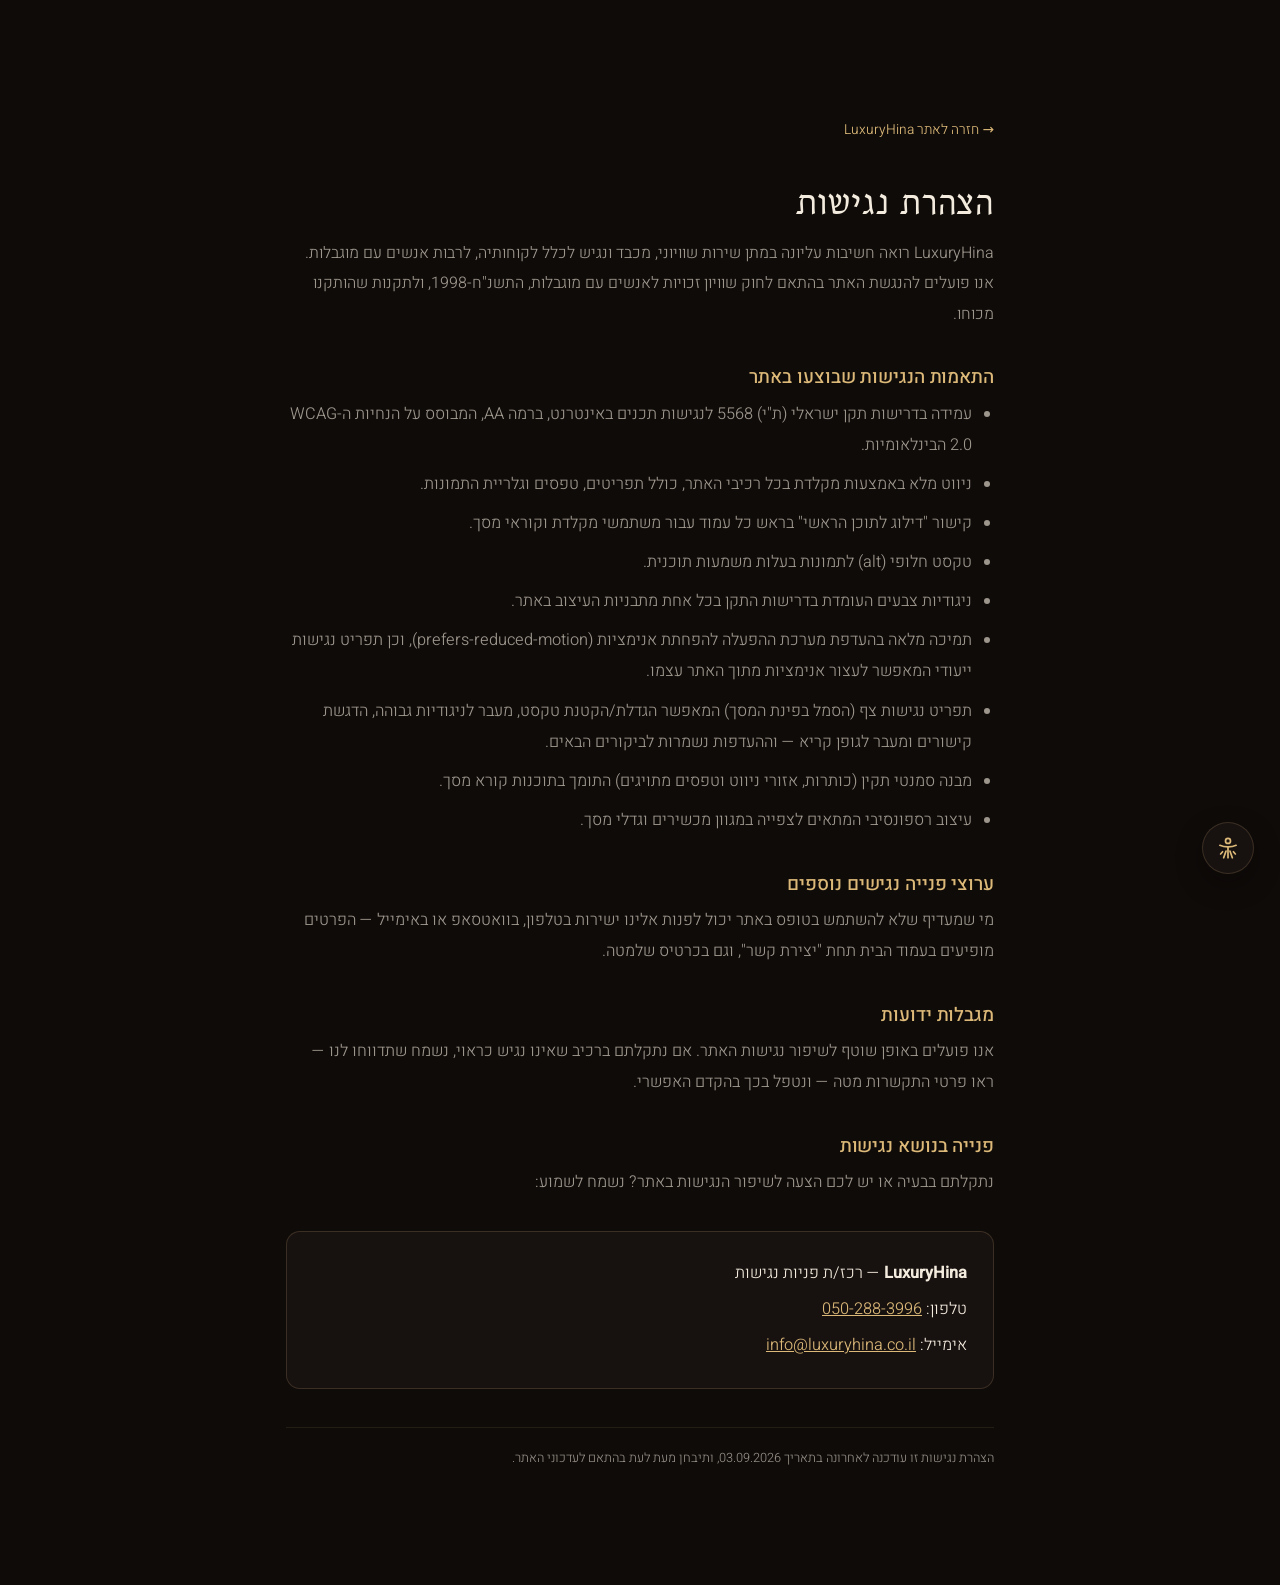
<file: accessibility.html>
<!DOCTYPE html>
<html lang="he" dir="rtl">
<head>
<meta charset="UTF-8">
<meta name="viewport" content="width=device-width, initial-scale=1.0">
<title>הצהרת נגישות | LuxuryHina</title>
<meta name="description" content="הצהרת הנגישות של אתר LuxuryHina — ההתאמות שבוצעו, התקנים שאומצו ואופן הפנייה בנושאי נגישות.">
<meta name="theme-color" content="#0f0b09">
<script>try{document.documentElement.setAttribute('data-theme', localStorage.getItem('lh-theme') || 'candlelit');}catch(e){}</script>
<script src="a11y.js"></script>
<link rel="icon" href="data:image/svg+xml,%3Csvg xmlns='http://www.w3.org/2000/svg' viewBox='0 0 24 24'%3E%3Crect width='24' height='24' fill='%230f0b09'/%3E%3Cg fill='none' stroke='%23dcb978' stroke-width='1.1'%3E%3Ccircle cx='12' cy='12' r='7'/%3E%3Cpath d='M12 5v14M5 12h14M7 7l10 10M17 7L7 17'/%3E%3C/g%3E%3C/svg%3E">
<link rel="stylesheet" href="style.css">
<style>
  .a11y-page { padding-block: clamp(70px, 9vw, 120px) 100px; min-height: 100vh; background: var(--ink); }
  .a11y-doc { max-width: 760px; margin-inline: auto; padding-inline: 26px; }
  .a11y-doc .back-link { display: inline-flex; align-items: center; gap: 8px; color: var(--gold-2); text-decoration: none; font-size: .86rem; margin-bottom: 34px; }
  .a11y-doc .back-link:hover { text-decoration: underline; }
  .a11y-doc h1 { font-size: clamp(2rem, 4.4vw, 2.8rem); margin-bottom: .3em; }
  .a11y-doc .lede { color: var(--cream-dim); font-size: 1rem; margin-bottom: 2.4em; }
  .a11y-doc h2 { font-family: var(--f-body); font-weight: 500; font-size: 1.18rem; color: var(--gold-2); margin: 2em 0 .6em; }
  .a11y-doc p { color: var(--cream-dim); line-height: 1.9; }
  .a11y-doc ul { color: var(--cream-dim); line-height: 1.9; padding-inline-start: 22px; margin: .6em 0; }
  .a11y-doc li { margin-bottom: .5em; }
  .a11y-doc .contact-card {
    margin-top: 2em; padding: 22px 26px; border: 1px solid var(--hair); border-radius: 14px;
    background: var(--ink-raised);
  }
  .a11y-doc .contact-card p { margin: .3em 0; color: var(--cream); }
  .a11y-doc .contact-card a { color: var(--gold-2); }
  .a11y-doc .meta { margin-top: 3em; font-size: .8rem; color: var(--cream-faint); border-top: 1px solid var(--hair-soft); padding-top: 1.4em; }
</style>
</head>
<body>
<a href="#main" class="skip-link">דלגו לתוכן הראשי</a>
<main id="main" class="a11y-page">
  <div class="a11y-doc">
    <a class="back-link" href="index.html">→ חזרה לאתר LuxuryHina</a>

    <h1>הצהרת נגישות</h1>
    <p class="lede">LuxuryHina רואה חשיבות עליונה במתן שירות שוויוני, מכבד ונגיש לכלל לקוחותיה, לרבות אנשים עם מוגבלות. אנו פועלים להנגשת האתר בהתאם לחוק שוויון זכויות לאנשים עם מוגבלות, התשנ"ח-1998, ולתקנות שהותקנו מכוחו.</p>

    <h2>התאמות הנגישות שבוצעו באתר</h2>
    <ul>
      <li>עמידה בדרישות תקן ישראלי (ת"י) 5568 לנגישות תכנים באינטרנט, ברמה AA, המבוסס על הנחיות ה-WCAG 2.0 הבינלאומיות.</li>
      <li>ניווט מלא באמצעות מקלדת בכל רכיבי האתר, כולל תפריטים, טפסים וגלריית התמונות.</li>
      <li>קישור "דילוג לתוכן הראשי" בראש כל עמוד עבור משתמשי מקלדת וקוראי מסך.</li>
      <li>טקסט חלופי (alt) לתמונות בעלות משמעות תוכנית.</li>
      <li>ניגודיות צבעים העומדת בדרישות התקן בכל אחת מתבניות העיצוב באתר.</li>
      <li>תמיכה מלאה בהעדפת מערכת ההפעלה להפחתת אנימציות (prefers-reduced-motion), וכן תפריט נגישות ייעודי המאפשר לעצור אנימציות מתוך האתר עצמו.</li>
      <li>תפריט נגישות צף (הסמל בפינת המסך) המאפשר הגדלת/הקטנת טקסט, מעבר לניגודיות גבוהה, הדגשת קישורים ומעבר לגופן קריא — וההעדפות נשמרות לביקורים הבאים.</li>
      <li>מבנה סמנטי תקין (כותרות, אזורי ניווט וטפסים מתויגים) התומך בתוכנות קורא מסך.</li>
      <li>עיצוב רספונסיבי המתאים לצפייה במגוון מכשירים וגדלי מסך.</li>
    </ul>

    <h2>ערוצי פנייה נגישים נוספים</h2>
    <p>מי שמעדיף שלא להשתמש בטופס באתר יכול לפנות אלינו ישירות בטלפון, בוואטסאפ או באימייל — הפרטים מופיעים בעמוד הבית תחת "יצירת קשר", וגם בכרטיס שלמטה.</p>

    <h2>מגבלות ידועות</h2>
    <p>אנו פועלים באופן שוטף לשיפור נגישות האתר. אם נתקלתם ברכיב שאינו נגיש כראוי, נשמח שתדווחו לנו — ראו פרטי התקשרות מטה — ונטפל בכך בהקדם האפשרי.</p>

    <h2>פנייה בנושא נגישות</h2>
    <p>נתקלתם בבעיה או יש לכם הצעה לשיפור הנגישות באתר? נשמח לשמוע:</p>
    <div class="contact-card">
      <p><b>LuxuryHina</b> — רכז/ת פניות נגישות</p>
      <p>טלפון: <a href="tel:+972502883996" dir="ltr">050-288-3996</a></p>
      <p>אימייל: <a href="mailto:info@luxuryhina.co.il" dir="ltr">info@luxuryhina.co.il</a></p>
    </div>

    <p class="meta">הצהרת נגישות זו עודכנה לאחרונה בתאריך 03.09.2026, ותיבחן מעת לעת בהתאם לעדכוני האתר.</p>
  </div>
</main>
</body>
</html>
</file>
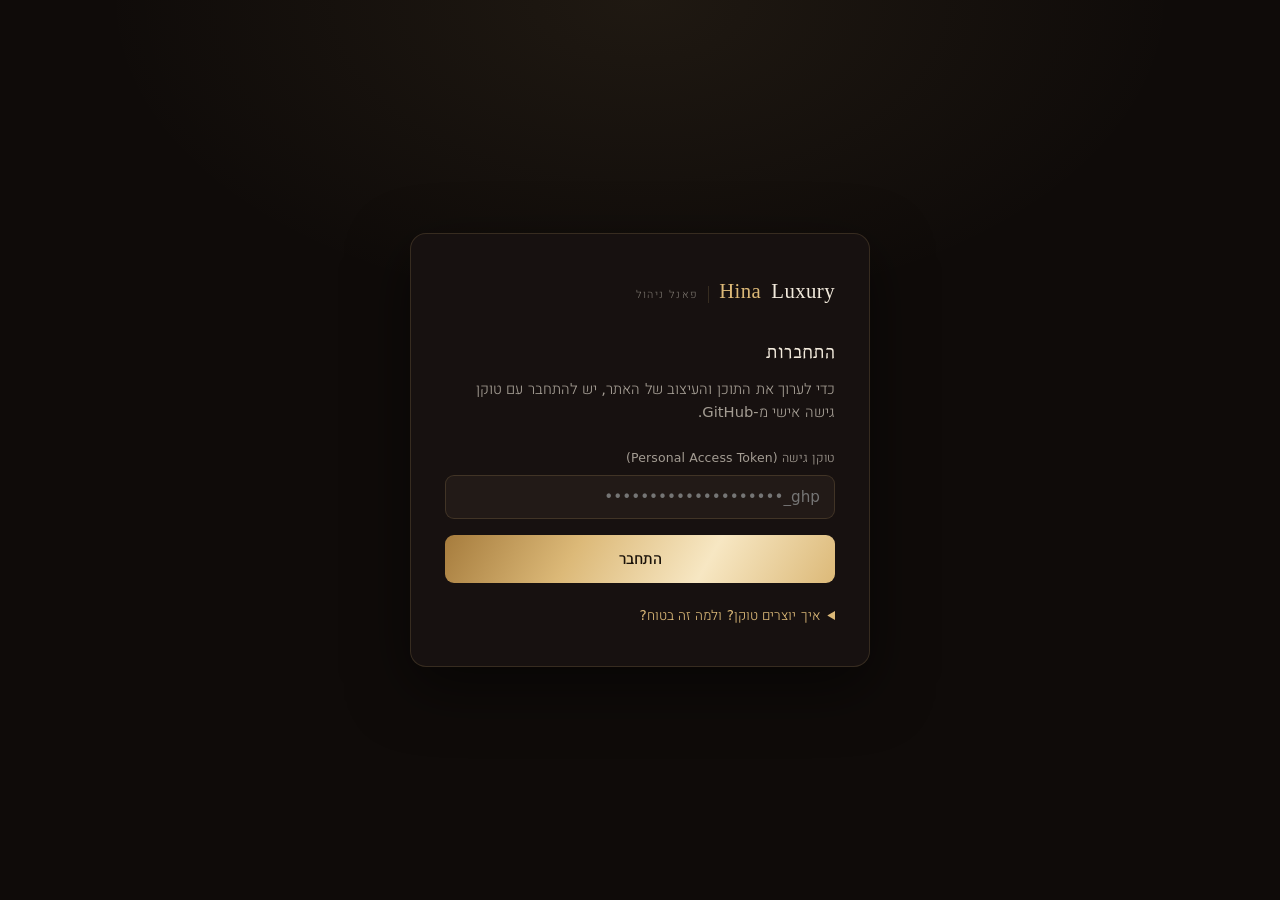
<file: admin.html>
<!DOCTYPE html>
<html lang="he" dir="rtl">
<head>
<meta charset="UTF-8">
<meta name="viewport" content="width=device-width, initial-scale=1.0">
<meta name="robots" content="noindex, nofollow">
<title>פאנל ניהול | LuxuryHina</title>
<link rel="icon" href="data:image/svg+xml,%3Csvg xmlns='http://www.w3.org/2000/svg' viewBox='0 0 24 24'%3E%3Crect width='24' height='24' fill='%230f0b09'/%3E%3Cg fill='none' stroke='%23dcb978' stroke-width='1.1'%3E%3Ccircle cx='12' cy='12' r='7'/%3E%3Cpath d='M12 5v14M5 12h14M7 7l10 10M17 7L7 17'/%3E%3C/g%3E%3C/svg%3E">
<link rel="stylesheet" href="admin.css">
</head>
<body>

<!-- ═══════════════  LOGIN SCREEN  ═══════════════ -->
<section id="loginScreen" class="login">
  <form id="loginForm" class="login-card" autocomplete="off">
    <div class="login-brand">Luxury<em>Hina</em><span>פאנל ניהול</span></div>

    <h1>התחברות</h1>
    <p class="login-lede">כדי לערוך את התוכן והעיצוב של האתר, יש להתחבר עם טוקן גישה אישי מ-GitHub.</p>

    <label class="field">
      <span>טוקן גישה (Personal Access Token)</span>
      <input id="tokenInput" type="password" placeholder="ghp_••••••••••••••••••••" autocomplete="off" spellcheck="false">
    </label>
    <p id="loginError" class="login-error" hidden></p>

    <button type="submit" id="loginBtn" class="btn-primary">
      <span class="btn-label">התחבר</span>
      <span class="btn-spin" hidden></span>
    </button>

    <details class="login-help">
      <summary>איך יוצרים טוקן? ולמה זה בטוח?</summary>
      <div class="login-help-body">
        <p><b>ליצירת טוקן חדש (פעם ראשונה בלבד):</b></p>
        <ol>
          <li>היכנסו לכתובת: <code>github.com/settings/personal-access-tokens/new</code></li>
          <li>תחת <b>Repository access</b> בחרו <b>Only select repositories</b> ובחרו את <code>LuxuryHina</code> בלבד.</li>
          <li>תחת <b>Permissions → Repository permissions</b> אתרו <b>Contents</b> ושנו ל-<b>Read and write</b>.</li>
          <li>לחצו <b>Generate token</b> והעתיקו את הטוקן שמתחיל ב-<code>github_pat_</code>.</li>
          <li>הדביקו אותו כאן ולחצו התחבר.</li>
        </ol>
        <p><b>למה זה בטוח:</b> הטוקן נשמר <b>רק בדפדפן שלכם</b> (על המחשב הזה בלבד) ואף פעם לא נשלח לשום שרת חוץ מ-GitHub עצמו. אם תגדירו אותו כמומלץ למעלה, הוא יכול לגעת <b>רק</b> באתר הזה — לא בשום דבר אחר בחשבון שלכם. אפשר תמיד לבטל אותו דרך אותו עמוד ב-GitHub (כפתור Delete).</p>
      </div>
    </details>
  </form>
</section>

<!-- ═══════════════  APP SHELL  ═══════════════ -->
<div id="app" class="app" hidden>

  <header class="topbar">
    <div class="topbar-brand">Luxury<em>Hina</em><span>פאנל ניהול</span></div>
    <div class="topbar-status">
      <span id="statusDot" class="status-dot"></span>
      <span id="statusText">כל השינויים פורסמו</span>
    </div>
    <div class="topbar-actions">
      <button id="previewBtn" type="button" class="btn-ghost" title="פותח את האתר בטאב חדש עם השינויים שלך, בלי לפרסם">תצוגה מקדימה</button>
      <button id="publishBtn" type="button" class="btn-primary" disabled>
        <span class="btn-label">פרסום שינויים</span>
        <span class="btn-spin" hidden></span>
      </button>
      <button id="logoutBtn" type="button" class="btn-text">התנתקות</button>
    </div>
  </header>

  <div class="app-body">
    <nav class="sidebar" id="sidebar">
      <button class="side-item" data-section="theme">🎨 עיצוב ותבנית</button>
      <button class="side-item" data-section="business">🏢 פרטי העסק</button>
      <button class="side-item" data-section="nav">🧭 תפריט ניווט</button>
      <button class="side-item" data-section="hero">🖼️ עמוד הבית</button>
      <button class="side-item" data-section="about">📖 אודות</button>
      <button class="side-item" data-section="services">✨ שירותים</button>
      <button class="side-item" data-section="process">🔢 תהליך העבודה</button>
      <button class="side-item" data-section="gallery">🖼️ גלריה</button>
      <button class="side-item" data-section="testimonials">💬 המלצות</button>
      <button class="side-item" data-section="faq">❓ שאלות נפוצות</button>
      <button class="side-item" data-section="contact">📞 יצירת קשר</button>
    </nav>

    <main class="editor" id="editor">
      <!-- sections injected by admin.js -->
    </main>
  </div>

  <div id="toasts" class="toasts" aria-live="polite"></div>

  <div id="publishModal" class="modal" hidden>
    <div class="modal-card">
      <h2>מפרסם שינויים…</h2>
      <ol id="publishSteps" class="publish-steps"></ol>
      <button id="publishCloseBtn" type="button" class="btn-primary" hidden>סגירה</button>
    </div>
  </div>

</div>

<script src="admin.js"></script>
</body>
</html>
</file>
<file: style.css>
@font-face {
  font-family: 'Bellefair';
  font-style: normal;
  font-weight: 400;
  font-display: swap;
  src: url('fonts/bellefair-400-hebrew.woff2') format('woff2');
  unicode-range: U+0307-0308, U+0590-05FF, U+200C-2010, U+20AA, U+25CC, U+FB1D-FB4F;
}
@font-face {
  font-family: 'Bellefair';
  font-style: normal;
  font-weight: 400;
  font-display: swap;
  src: url('fonts/bellefair-400-latin.woff2') format('woff2');
  unicode-range: U+0000-00FF, U+0131, U+0152-0153, U+02BB-02BC, U+02C6, U+02DA, U+02DC, U+0304, U+0308, U+0329, U+2000-206F, U+20AC, U+2122, U+2191, U+2193, U+2212, U+2215, U+FEFF, U+FFFD;
}
@font-face {
  font-family: 'Heebo';
  font-style: normal;
  font-weight: 300;
  font-display: swap;
  src: url('fonts/heebo-300-hebrew.woff2') format('woff2');
  unicode-range: U+0307-0308, U+0590-05FF, U+200C-2010, U+20AA, U+25CC, U+FB1D-FB4F;
}
@font-face {
  font-family: 'Heebo';
  font-style: normal;
  font-weight: 300;
  font-display: swap;
  src: url('fonts/heebo-300-latin.woff2') format('woff2');
  unicode-range: U+0000-00FF, U+0131, U+0152-0153, U+02BB-02BC, U+02C6, U+02DA, U+02DC, U+0304, U+0308, U+0329, U+2000-206F, U+20AC, U+2122, U+2191, U+2193, U+2212, U+2215, U+FEFF, U+FFFD;
}
@font-face {
  font-family: 'Heebo';
  font-style: normal;
  font-weight: 400;
  font-display: swap;
  src: url('fonts/heebo-400-hebrew.woff2') format('woff2');
  unicode-range: U+0307-0308, U+0590-05FF, U+200C-2010, U+20AA, U+25CC, U+FB1D-FB4F;
}
@font-face {
  font-family: 'Heebo';
  font-style: normal;
  font-weight: 400;
  font-display: swap;
  src: url('fonts/heebo-400-latin.woff2') format('woff2');
  unicode-range: U+0000-00FF, U+0131, U+0152-0153, U+02BB-02BC, U+02C6, U+02DA, U+02DC, U+0304, U+0308, U+0329, U+2000-206F, U+20AC, U+2122, U+2191, U+2193, U+2212, U+2215, U+FEFF, U+FFFD;
}
@font-face {
  font-family: 'Heebo';
  font-style: normal;
  font-weight: 500;
  font-display: swap;
  src: url('fonts/heebo-500-hebrew.woff2') format('woff2');
  unicode-range: U+0307-0308, U+0590-05FF, U+200C-2010, U+20AA, U+25CC, U+FB1D-FB4F;
}
@font-face {
  font-family: 'Heebo';
  font-style: normal;
  font-weight: 500;
  font-display: swap;
  src: url('fonts/heebo-500-latin.woff2') format('woff2');
  unicode-range: U+0000-00FF, U+0131, U+0152-0153, U+02BB-02BC, U+02C6, U+02DA, U+02DC, U+0304, U+0308, U+0329, U+2000-206F, U+20AC, U+2122, U+2191, U+2193, U+2212, U+2215, U+FEFF, U+FFFD;
}

:root {
  --girih-url: url("data:image/svg+xml,%3Csvg xmlns='http://www.w3.org/2000/svg' width='120' height='120' viewBox='0 0 120 120'%3E%3Cg fill='none' stroke='%23dcb978' stroke-width='0.9'%3E%3Cpath d='M33.26,13.78 L11.46,11.46 L13.78,33.26 L0.00,16.20 L-13.78,33.26 L-11.46,11.46 L-33.26,13.78 L-16.20,0.00 L-33.26,-13.78 L-11.46,-11.46 L-13.78,-33.26 L-0.00,-16.20 L13.78,-33.26 L11.46,-11.46 L33.26,-13.78 L16.20,-0.00 Z'/%3E%3Cpath d='M153.26,13.78 L131.46,11.46 L133.78,33.26 L120.00,16.20 L106.22,33.26 L108.54,11.46 L86.74,13.78 L103.80,0.00 L86.74,-13.78 L108.54,-11.46 L106.22,-33.26 L120.00,-16.20 L133.78,-33.26 L131.46,-11.46 L153.26,-13.78 L136.20,-0.00 Z'/%3E%3Cpath d='M33.26,133.78 L11.46,131.46 L13.78,153.26 L0.00,136.20 L-13.78,153.26 L-11.46,131.46 L-33.26,133.78 L-16.20,120.00 L-33.26,106.22 L-11.46,108.54 L-13.78,86.74 L-0.00,103.80 L13.78,86.74 L11.46,108.54 L33.26,106.22 L16.20,120.00 Z'/%3E%3Cpath d='M153.26,133.78 L131.46,131.46 L133.78,153.26 L120.00,136.20 L106.22,153.26 L108.54,131.46 L86.74,133.78 L103.80,120.00 L86.74,106.22 L108.54,108.54 L106.22,86.74 L120.00,103.80 L133.78,86.74 L131.46,108.54 L153.26,106.22 L136.20,120.00 Z'/%3E%3Cpath d='M93.26,73.78 L71.46,71.46 L73.78,93.26 L60.00,76.20 L46.22,93.26 L48.54,71.46 L26.74,73.78 L43.80,60.00 L26.74,46.22 L48.54,48.54 L46.22,26.74 L60.00,43.80 L73.78,26.74 L71.46,48.54 L93.26,46.22 L76.20,60.00 Z'/%3E%3Cpath d='M72.75,5.28 L65.28,12.75 L54.72,12.75 L47.25,5.28 L47.25,-5.28 L54.72,-12.75 L65.28,-12.75 L72.75,-5.28 Z'/%3E%3Cpath d='M12.75,65.28 L5.28,72.75 L-5.28,72.75 L-12.75,65.28 L-12.75,54.72 L-5.28,47.25 L5.28,47.25 L12.75,54.72 Z'/%3E%3Cpath d='M132.75,65.28 L125.28,72.75 L114.72,72.75 L107.25,65.28 L107.25,54.72 L114.72,47.25 L125.28,47.25 L132.75,54.72 Z'/%3E%3Cpath d='M72.75,125.28 L65.28,132.75 L54.72,132.75 L47.25,125.28 L47.25,114.72 L54.72,107.25 L65.28,107.25 L72.75,114.72 Z'/%3E%3C/g%3E%3C/svg%3E");
  --ogee-url: url("data:image/svg+xml,%3Csvg xmlns='http://www.w3.org/2000/svg' width='120' height='160' viewBox='0 0 120 160'%3E%3Cg fill='none' stroke='%23dcb978' stroke-width='0.9'%3E%3Cpath d='M60.00,0 C110.40,25.60 120.00,44.80 120.00,80.00 C120.00,115.20 110.40,134.40 60.00,160.00 C9.60,134.40 0,115.20 0,80.00 C0,44.80 9.60,25.60 60.00,0 Z'/%3E%3Cpath d='M60.00,48.00 C84.00,64.00 84.00,96.00 60.00,112.00 C36.00,96.00 36.00,64.00 60.00,48.00 Z'/%3E%3Ccircle cx='60.00' cy='80.00' r='6.60' fill='%23dcb978'/%3E%3C/g%3E%3C/svg%3E");
  --scallop-url: url("data:image/svg+xml,%3Csvg xmlns='http://www.w3.org/2000/svg' width='64' height='64' viewBox='0 0 64 64'%3E%3Cg fill='none' stroke='%23dcb978' stroke-width='0.8'%3E%3Ccircle cx='0.00' cy='0.00' r='32.00'/%3E%3Ccircle cx='64.00' cy='0.00' r='32.00'/%3E%3Ccircle cx='0.00' cy='64.00' r='32.00'/%3E%3Ccircle cx='64.00' cy='64.00' r='32.00'/%3E%3Ccircle cx='32.00' cy='32.00' r='32.00'/%3E%3C/g%3E%3C/svg%3E");
}

/* ═══════════════  TOKENS  ═══════════════ */
:root {
  --void:        #080605;
  --ink:         #0f0b09;
  --ink-raised:  #171110;
  --ink-lift:    #1e1614;
  --wine:        #4a1018;
  --wine-glow:   #7a1e2a;

  --gold-1: #f7e7c3;
  --gold-2: #dcb978;
  --gold-3: #a67c3d;
  --gold-4: #6b4d24;

  --cream:      #f3ebdd;
  --cream-dim:  rgba(243, 235, 221, .62);
  --cream-faint:rgba(243, 235, 221, .58);   /* .34 failed WCAG AA (2.75:1) on --ink */
  --hair:       rgba(220, 185, 120, .18);
  --hair-soft:  rgba(220, 185, 120, .10);

  --shell: 1280px;
  --ease:  cubic-bezier(.22, 1, .36, 1);
  --ease-io: cubic-bezier(.65, 0, .35, 1);

  --f-display: 'Bellefair', 'Frank Ruhl Libre', Georgia, serif;
  --f-body:    'Heebo', system-ui, -apple-system, sans-serif;

  /* RGB triplets so rgba(var(--x-rgb), alpha) can theme colours that need
     to vary opacity — literal rgba(var(--gold-2-rgb),.4) can't respond to
     data-theme, this can. */
  --void-rgb: 8, 6, 5;
  --ink-rgb: 15, 11, 9;
  --gold-1-rgb: 247, 231, 195;
  --gold-2-rgb: 220, 185, 120;
  --gold-3-rgb: 166, 124, 61;
  --cream-rgb: 243, 235, 221;
  --wine-glow-rgb: 122, 30, 42;

  --foil: linear-gradient(102deg,
    var(--gold-3)  0%,  var(--gold-1) 18%, var(--gold-2) 32%,
    var(--gold-4) 48%,  var(--gold-1) 66%, var(--gold-2) 80%, var(--gold-3) 100%);
}

/* ═══════════════  THEMES  ═══════════════
   Each block re-declares the full token set from the default (candlelit)
   :root above. --foil is NOT re-declared: it's a gradient recipe built
   from var(--gold-*) references, so it re-theme itself automatically
   once those tokens change here — same for every rgba(var(--x-rgb),a)
   usage across the stylesheet. */

:root[data-theme="candlelit"] {
  --void: #080605; --ink: #0f0b09; --ink-raised: #171110; --ink-lift: #1e1614;
  --wine: #4a1018; --wine-glow: #7a1e2a;
  --gold-1: #f7e7c3; --gold-2: #dcb978; --gold-3: #a67c3d; --gold-4: #6b4d24;
  --cream: #f3ebdd;
  --cream-dim: rgba(243, 235, 221, .62);
  --cream-faint: rgba(243, 235, 221, .58);
  --hair: rgba(220, 185, 120, .18);
  --hair-soft: rgba(220, 185, 120, .10);
  --void-rgb: 8, 6, 5;
  --ink-rgb: 15, 11, 9;
  --gold-1-rgb: 247, 231, 195;
  --gold-2-rgb: 220, 185, 120;
  --gold-3-rgb: 166, 124, 61;
  --cream-rgb: 243, 235, 221;
  --wine-glow-rgb: 122, 30, 42;
}

/* Light — bright paper ground, deep espresso text, saturated gold for AA contrast */
:root[data-theme="light"] {
  --void: #f5eee0; --ink: #faf7f2; --ink-raised: #f2ead9; --ink-lift: #ece0c8;
  --wine: #7a1f30; --wine-glow: #a33349;
  --gold-1: #916a27; --gold-2: #815e22; --gold-3: #71521e; --gold-4: #513b15;
  --cream: #2a1d14;
  --cream-dim: rgba(42, 29, 20, .68);
  --cream-faint: rgba(42, 29, 20, .62);
  --hair: rgba(129, 94, 34, .30);
  --hair-soft: rgba(129, 94, 34, .17);
  --void-rgb: 245, 238, 224;
  --ink-rgb: 250, 247, 242;
  --gold-1-rgb: 145, 106, 39;
  --gold-2-rgb: 129, 94, 34;
  --gold-3-rgb: 113, 82, 30;
  --cream-rgb: 42, 29, 20;
  --wine-glow-rgb: 163, 51, 73;
}

/* Bold — deep emerald jewel-tone ground, rose-gold accent, magenta secondary */
:root[data-theme="bold"] {
  --void: #04120d; --ink: #071b14; --ink-raised: #0d271d; --ink-lift: #113224;
  --wine: #8a1249; --wine-glow: #b8215f;
  --gold-1: #ffe3c2; --gold-2: #dba06a; --gold-3: #b97a45; --gold-4: #7a4f28;
  --cream: #f4efe1;
  --cream-dim: rgba(244, 239, 225, .62);
  --cream-faint: rgba(244, 239, 225, .58);
  --hair: rgba(219, 160, 106, .18);
  --hair-soft: rgba(219, 160, 106, .10);
  --void-rgb: 4, 18, 13;
  --ink-rgb: 7, 27, 20;
  --gold-1-rgb: 255, 227, 194;
  --gold-2-rgb: 219, 160, 106;
  --gold-3-rgb: 185, 122, 69;
  --cream-rgb: 244, 239, 225;
  --wine-glow-rgb: 184, 33, 95;
}

/* ═══════════════  ACCESSIBILITY TOOLBAR  ═══════════════
   User-invoked, persisted overrides — independent of and layered on top
   of whichever data-theme is active, and separate from the OS-level
   prefers-reduced-motion support the rest of the site already respects. */
:root[data-a11y-contrast="high"] {
  --void: #000; --ink: #000; --ink-raised: #000; --ink-lift: #050505;
  --wine: #000; --wine-glow: #000;
  --gold-1: #ffe600; --gold-2: #ffe600; --gold-3: #ffe600; --gold-4: #ffe600;
  --cream: #fff;
  --cream-dim: #fff;
  --cream-faint: #fff;
  --hair: #fff;
  --hair-soft: rgba(255,255,255,.5);
  --void-rgb: 0, 0, 0;
  --ink-rgb: 0, 0, 0;
  --gold-1-rgb: 255, 230, 0;
  --gold-2-rgb: 255, 230, 0;
  --gold-3-rgb: 255, 230, 0;
  --cream-rgb: 255, 255, 255;
  --wine-glow-rgb: 0, 0, 0;
}
html[data-a11y-contrast="high"] img,
html[data-a11y-contrast="high"] video,
html[data-a11y-contrast="high"] .photo { filter: grayscale(1) contrast(1.2) !important; }
html[data-a11y-contrast="high"] .foil { -webkit-text-fill-color: var(--gold-2); background: none; animation: none; }
html[data-a11y-contrast="high"] .plate-pat,
html[data-a11y-contrast="high"] .lb-pat,
html[data-a11y-contrast="high"] .panel-pattern,
html[data-a11y-contrast="high"] .bokeh,
html[data-a11y-contrast="high"] .grain,
html[data-a11y-contrast="high"] .hero-mandala,
html[data-a11y-contrast="high"] .quotes-orn { display: none !important; }

html[data-a11y-motion="reduce"] *,
html[data-a11y-motion="reduce"] *::before,
html[data-a11y-motion="reduce"] *::after {
  animation-duration: .001ms !important;
  animation-iteration-count: 1 !important;
  transition-duration: .001ms !important;
  scroll-behavior: auto !important;
}

html[data-a11y-underline="on"] a { text-decoration: underline !important; text-underline-offset: 3px; }

html[data-a11y-font="plain"] * { font-family: var(--f-body) !important; }

html { font-size: calc(100% * var(--a11y-scale, 1)); }

.a11y-fab {
  position: fixed; z-index: 850; bottom: 26px; inset-inline-start: 26px;
  width: 52px; height: 52px; border-radius: 50%;
  display: grid; place-items: center;
  background: var(--ink-raised); border: 1px solid var(--hair);
  color: var(--gold-2); cursor: pointer;
  box-shadow: 0 10px 26px rgba(var(--void-rgb),.4);
  transition: transform .35s var(--ease), border-color .35s var(--ease);
}
.a11y-fab:hover { transform: translateY(-3px); border-color: var(--gold-2); }
.a11y-fab svg { width: 26px; height: 26px; }

.a11y-panel {
  position: fixed; z-index: 900; bottom: 88px; inset-inline-start: 26px;
  width: min(320px, calc(100vw - 40px));
  background: var(--ink-raised); border: 1px solid var(--hair);
  border-radius: 16px; padding: 18px;
  box-shadow: 0 20px 60px rgba(var(--void-rgb),.5);
}
.a11y-panel[hidden] { display: none; }
.a11y-panel h2 { font-size: 1.05rem; margin: 0 0 4px; }
.a11y-panel p.a11y-sub { margin: 0 0 14px; font-size: .78rem; color: var(--cream-faint); }
.a11y-row {
  display: flex; align-items: center; justify-content: space-between; gap: 10px;
  padding: 10px 0; border-top: 1px solid var(--hair-soft);
}
.a11y-row:first-of-type { border-top: 0; }
.a11y-row span { font-size: .86rem; color: var(--cream); }
.a11y-btns { display: flex; gap: 6px; }
.a11y-btn {
  min-width: 36px; height: 34px; padding: 0 10px;
  border-radius: 8px; border: 1px solid var(--hair);
  background: var(--ink); color: var(--cream);
  font-size: .8rem; cursor: pointer;
  transition: border-color .25s, color .25s, background .25s;
}
.a11y-btn:hover { border-color: var(--gold-2); color: var(--gold-2); }
.a11y-btn[aria-pressed="true"] { background: var(--gold-2); border-color: var(--gold-2); color: var(--ink); }
.a11y-reset {
  width: 100%; margin-top: 14px; padding: 10px; border-radius: 8px;
  border: 1px solid var(--hair); background: none; color: var(--cream-faint);
  font-size: .8rem; cursor: pointer; transition: border-color .25s, color .25s;
}
.a11y-reset:hover { border-color: var(--gold-2); color: var(--gold-2); }
.a11y-panel-foot { margin-top: 12px; text-align: center; }
.a11y-panel-foot a { font-size: .74rem; color: var(--gold-3); }

@media (max-width: 520px) {
  .a11y-fab { width: 46px; height: 46px; bottom: 18px; inset-inline-start: 18px; }
  .a11y-fab svg { width: 22px; height: 22px; }
  .a11y-panel { bottom: 74px; inset-inline-start: 18px; }
}

* { box-sizing: border-box; }

html {
  scroll-behavior: smooth;
  scroll-padding-top: 96px;
  -webkit-text-size-adjust: 100%;
}

body {
  margin: 0;
  background: var(--ink);
  color: var(--cream);
  font-family: var(--f-body);
  font-weight: 300;
  font-size: 1.02rem;
  line-height: 1.8;
  overflow-x: hidden;
  -webkit-font-smoothing: antialiased;
}
body.is-loading { overflow: hidden; }
body.lb-open { overflow: hidden; }

.orn-defs { position: absolute; width: 0; height: 0; overflow: hidden; }
.fill { fill: currentColor; }

.shell {
  width: 100%;
  max-width: var(--shell);
  margin-inline: auto;
  padding-inline: 26px;
}

::selection { background: var(--gold-3); color: var(--ink); }

:focus-visible {
  outline: 2px solid var(--gold-2);
  outline-offset: 3px;
  border-radius: 2px;
}

.skip-link {
  position: fixed; z-index: 10000;
  top: -100px; inset-inline-start: 16px;
  background: var(--gold-2); color: var(--ink);
  font-family: var(--f-body); font-weight: 500; font-size: .9rem;
  padding: 12px 22px; border-radius: 8px;
  text-decoration: none;
  transition: top .25s var(--ease);
}
.skip-link:focus { top: 16px; }

/* ═══════════════  TYPE  ═══════════════ */
h1, h2, h3 {
  font-family: var(--f-display);
  font-weight: 400;
  margin: 0 0 .5em;
  line-height: 1.06;
  letter-spacing: -.005em;
  color: var(--cream);
}
h2 { font-size: clamp(2.1rem, 4.6vw, 3.5rem); }
h3 { font-size: clamp(1.3rem, 2vw, 1.65rem); line-height: 1.25; margin-bottom: .3em; }
p  { margin: 0 0 1.1em; color: var(--cream-dim); }

.foil {
  background: var(--foil);
  background-size: 260% 100%;
  -webkit-background-clip: text;
  background-clip: text;
  color: transparent;
  animation: foil 11s linear infinite;
}
@keyframes foil { to { background-position: 260% 0; } }

.eyebrow {
  display: flex;
  align-items: center;
  gap: 13px;
  font-size: .7rem;
  font-weight: 500;
  letter-spacing: .3em;
  text-transform: uppercase;
  color: var(--cream-faint);
  margin: 0 0 1.5em;
}
.eyebrow b {
  font-family: var(--f-display);
  font-weight: 400;
  font-size: 1.05rem;
  letter-spacing: 0;
  color: var(--gold-2);
}
.eyebrow i { width: 46px; height: 1px; background: linear-gradient(to left, var(--gold-3), transparent); }

.sec-head { margin-bottom: clamp(48px, 6vw, 78px); max-width: 720px; }

/* ═══════════════  BUTTONS  ═══════════════ */
.btn {
  --pad: 17px 38px;
  position: relative;
  display: inline-flex;
  align-items: center;
  justify-content: center;
  padding: var(--pad);
  border: 1px solid transparent;
  border-radius: 999px;
  font-family: var(--f-body);
  font-size: .9rem;
  font-weight: 500;
  letter-spacing: .04em;
  text-decoration: none;
  cursor: pointer;
  overflow: hidden;
  isolation: isolate;
  transition: color .45s var(--ease), border-color .45s var(--ease), background .45s var(--ease);
}
.btn > span { position: relative; z-index: 2; }

.btn-gold {
  color: var(--ink);
  background: var(--foil);
  background-size: 220% 100%;
  animation: foil 11s linear infinite;
  font-weight: 600;
}
.btn-gold::after {
  content: "";
  position: absolute; inset: 0; z-index: 1;
  background: linear-gradient(100deg, transparent 35%, rgba(255,255,255,.55) 50%, transparent 65%);
  transform: translateX(-130%);
  transition: transform .85s var(--ease);
}
.btn-gold:hover::after { transform: translateX(130%); }

.btn-ghost {
  color: var(--cream);
  border-color: var(--hair);
  background: transparent;
}
.btn-ghost:hover { border-color: var(--gold-2); color: var(--gold-2); }

.arrow-link {
  display: inline-flex;
  align-items: center;
  gap: 12px;
  color: var(--cream);
  text-decoration: none;
  font-size: .92rem;
  font-weight: 400;
  padding: 17px 2px;
}
.arrow-link i { font-style: normal; color: var(--gold-2); transition: transform .45s var(--ease); }
.arrow-link:hover i { transform: translateX(-7px); }
.arrow-link span { position: relative; }
.arrow-link span::after {
  content: ""; position: absolute; inset-inline-end: 0; bottom: -3px;
  width: 100%; height: 1px; background: var(--gold-2);
  transform: scaleX(0); transform-origin: right; /* RTL: inline-end -> physical right is the reading start */
  transition: transform .45s var(--ease);
}
.arrow-link:hover span::after { transform: scaleX(1); }

/* ═══════════════  TEXTURE LAYERS  ═══════════════ */
.grain {
  position: absolute; inset: 0; z-index: 6;
  pointer-events: none; opacity: .30; mix-blend-mode: overlay;
  background-image: url("data:image/svg+xml;utf8,<svg xmlns='http://www.w3.org/2000/svg' width='160' height='160'><filter id='g'><feTurbulence type='fractalNoise' baseFrequency='.86' numOctaves='3' stitchTiles='stitch'/></filter><rect width='100%25' height='100%25' filter='url(%23g)'/></svg>");
  animation: grainShift 900ms steps(3) infinite;
}
@keyframes grainShift {
  0%   { transform: translate(0, 0); }
  33%  { transform: translate(-2%, 1%); }
  66%  { transform: translate(1%, -2%); }
  100% { transform: translate(0, 0); }
}
.vignette {
  position: absolute; inset: 0; z-index: 5; pointer-events: none;
  background: radial-gradient(120% 90% at 50% 40%, transparent 42%, rgba(var(--void-rgb),.55) 88%, rgba(var(--void-rgb),.85) 100%);
}

/* ═══════════════  INTRO  ═══════════════ */
.intro {
  position: fixed; inset: 0; z-index: 9999;
  display: grid; place-items: center;
  background: var(--void);
}
.intro-inner {
  position: relative; z-index: 2;
  display: grid; place-items: center; gap: 22px;
  transition: opacity .5s var(--ease);
}
.intro.is-done .intro-inner { opacity: 0; }
.intro-mark {
  width: 96px; height: 96px; color: var(--gold-3);
}
.intro-mark path, .intro-mark circle { stroke-dasharray: 620; stroke-dashoffset: 620; animation: draw 1.5s var(--ease) forwards; }
@keyframes draw { to { stroke-dashoffset: 0; } }
.intro-word {
  font-family: var(--f-display);
  font-size: 1.15rem; letter-spacing: .42em;
  color: var(--cream); opacity: 0;
  animation: introIn .9s var(--ease) .35s forwards;
}
.intro-count {
  font-family: var(--f-display); font-size: .95rem;
  color: var(--gold-3); letter-spacing: .1em;
  opacity: 0; animation: introIn .6s var(--ease) .5s forwards;
}
@keyframes introIn { to { opacity: 1; } }

.intro-panel {
  position: absolute; inset-inline: 0; height: 50.5%;
  background: var(--void); z-index: 1;
  transition: transform 1s var(--ease);
}
.intro-panel-a { top: 0; }
.intro-panel-b { bottom: 0; }
.intro.is-done .intro-panel-a { transform: translateY(-100%); }
.intro.is-done .intro-panel-b { transform: translateY(100%); }
.intro.is-gone { pointer-events: none; visibility: hidden; }

/* ═══════════════  PROGRESS + CURSOR  ═══════════════ */
.progress {
  position: fixed; top: 0; inset-inline-end: 0; height: 2px; width: 0;
  background: var(--foil); background-size: 300% 100%;
  z-index: 900; transition: width .12s linear;
}
.cursor { position: fixed; top: 0; left: 0; z-index: 9998; pointer-events: none; opacity: 0; transition: opacity .35s; }
body.has-cursor .cursor { opacity: 1; }
.cursor-dot, .cursor-ring {
  position: absolute; border-radius: 50%;
  transform: translate(-50%, -50%);
  will-change: transform;
}
.cursor-dot { width: 5px; height: 5px; background: var(--gold-1); }
.cursor-ring {
  width: 34px; height: 34px; border: 1px solid rgba(var(--gold-2-rgb),.55);
  transition: width .3s var(--ease), height .3s var(--ease), background .3s var(--ease), border-color .3s;
}
.cursor.is-hot .cursor-ring { width: 58px; height: 58px; background: rgba(var(--gold-2-rgb),.08); border-color: rgba(var(--gold-2-rgb),.32); }
.cursor.is-hot .cursor-dot { opacity: 0; }

/* ═══════════════  HEADER  ═══════════════ */
.header {
  position: fixed; inset-inline: 0; top: 0; z-index: 800;
  border-bottom: 1px solid transparent;
  transition: background .5s var(--ease), border-color .5s var(--ease), backdrop-filter .5s;
}
.header.is-stuck {
  background: rgba(var(--ink-rgb), .78);
  backdrop-filter: blur(16px) saturate(140%);
  border-bottom-color: var(--hair-soft);
}
.header-inner {
  display: flex; align-items: center; justify-content: space-between; gap: 18px;
  padding-block: 26px;
  transition: padding-block .5s var(--ease);
}
.header.is-stuck .header-inner { padding-block: 15px; }

.brand { display: inline-flex; align-items: center; gap: 11px; text-decoration: none; }
.brand-mark { width: 24px; height: 24px; color: var(--gold-2); transition: transform 1.1s var(--ease); }
.brand:hover .brand-mark { transform: rotate(90deg); }
.brand-name { font-family: var(--f-display); font-size: 1.22rem; color: var(--cream); letter-spacing: .02em; }
.brand-name em { font-style: normal; color: var(--gold-2); }

.nav { display: none; gap: 36px; }
.nav a { position: relative; color: var(--cream); opacity: .74; text-decoration: none; font-size: .88rem; padding-block: 5px; transition: opacity .35s; }
.nav a:hover { opacity: 1; }
.nav a span::after {
  content: ""; position: absolute; inset-inline-end: 0; bottom: 0;
  width: 100%; height: 1px; background: var(--gold-2);
  transform: scaleX(0); transform-origin: right; /* RTL: inline-end -> physical right is the reading start */ transition: transform .45s var(--ease);
}
.nav a:hover span::after { transform: scaleX(1); }
.header-cta { display: none; --pad: 12px 26px; }

.burger { display: grid; gap: 6px; background: none; border: 0; cursor: pointer; padding: 11px; }
.burger span { display: block; width: 24px; height: 1px; background: var(--cream); transition: transform .4s var(--ease), opacity .3s; }
.burger[aria-expanded="true"] span:first-child { transform: translateY(3.5px) rotate(45deg); }
.burger[aria-expanded="true"] span:last-child  { transform: translateY(-3.5px) rotate(-45deg); }

.nav.is-open {
  display: flex; flex-direction: column; gap: 4px;
  position: absolute; inset-inline: 0; top: 100%;
  padding: 14px 26px 26px;
  background: rgba(var(--ink-rgb),.97);
  backdrop-filter: blur(16px);
  border-bottom: 1px solid var(--hair-soft);
}
@media (max-width: 899px) {
  .nav.is-open a {
    display: block;
    font-size: 1.05rem;
    padding: 15px 2px;
    border-bottom: 1px solid var(--hair-soft);
  }
  .nav.is-open a:last-child { border-bottom: 0; }
}
body.nav-open { overflow: hidden; }

/* ═══════════════  HERO  ═══════════════ */
.hero {
  position: relative;
  min-height: 92svh;
  display: flex; align-items: center;
  padding-block: 120px 84px;
  background: var(--ink);
  overflow: hidden;
}
.hero-light {
  position: absolute; inset: 0; z-index: 0;
  background:
    radial-gradient(58% 52% at 72% 34%, rgba(var(--wine-glow-rgb),.34), transparent 68%),
    radial-gradient(46% 44% at 20% 78%, rgba(var(--gold-3-rgb),.20), transparent 70%),
    radial-gradient(90% 80% at 50% 50%, rgba(var(--ink-rgb),.6), var(--ink) 76%);
}
/* Positioned with the individual `translate` property so the spin animation
   (which uses `rotate`) and the parallax offset can compose without fighting. */
.hero-mandala {
  position: absolute; z-index: 1;
  top: 50%; inset-inline-end: -13%;
  width: min(104vh, 900px); aspect-ratio: 1;
  translate: 0 calc(-50% + var(--py, 0px));
  color: var(--gold-3); opacity: .10;
  animation: spin 260s linear infinite;
  will-change: rotate;
}
.hero-mandala svg { width: 100%; height: 100%; }
@keyframes spin { to { rotate: 360deg; } }

.hero-frame {
  position: absolute; z-index: 2;
  inset: 34px;
  border: 1px solid var(--hair-soft);
  translate: 0 var(--py, 0px);
}
.hero-frame::before, .hero-frame::after {
  content: ""; position: absolute; width: 34px; height: 34px;
  border: 1px solid var(--gold-3); opacity: .5;
}
.hero-frame::before { top: -1px; inset-inline-start: -1px; border-inline-end: 0; border-block-end: 0; }
.hero-frame::after  { bottom: -1px; inset-inline-end: -1px; border-inline-start: 0; border-block-start: 0; }

.bokeh { position: absolute; inset: 0; z-index: 1; pointer-events: none; }
.bokeh span {
  position: absolute; border-radius: 50%;
  background: radial-gradient(circle at 35% 35%, rgba(var(--gold-1-rgb),.85), rgba(var(--gold-2-rgb),.35) 45%, transparent 72%);
  filter: blur(46px);
  will-change: transform;
  animation: drift linear infinite;
}
@keyframes drift {
  0%   { transform: translate3d(0,0,0) scale(1);    opacity: 0; }
  14%  { opacity: var(--o, .16); }
  86%  { opacity: var(--o, .16); }
  100% { transform: translate3d(var(--dx,40px), var(--dy,-160px), 0) scale(1.22); opacity: 0; }
}

.hero-inner { position: relative; z-index: 4; }
.hero-eyebrow { color: var(--cream-faint); }
.hero-title {
  font-size: clamp(3.1rem, 11.5vw, 9.2rem);
  line-height: .92;
  margin: 0 0 .16em;
  color: var(--cream);
}
.hero-lede {
  font-family: var(--f-display);
  font-size: clamp(1.25rem, 3.1vw, 2.35rem);
  line-height: 1.25;
  margin: 0 0 .9em;
}
/* The foil must sit on whatever element actually holds the glyphs. After
   [data-split] runs, that is `.word-in` — putting background-clip:text on the
   parent would clip to text the parent no longer directly contains. */
.hero-lede, .hero-lede .word-in {
  background: var(--foil);
  background-size: 260% 100%;
  -webkit-background-clip: text; background-clip: text;
  color: transparent;
  animation: foil 11s linear infinite;
}
.hero-sub { max-width: 46ch; font-size: 1.04rem; color: var(--cream-dim); }
.hero-cta { display: flex; flex-wrap: wrap; align-items: center; gap: 14px 30px; margin-top: 34px; }

.scroll-hint {
  position: absolute; z-index: 4; bottom: 46px; left: 50%;
  width: 22px; height: 36px; margin-inline-start: -11px;
  border: 1px solid var(--hair); border-radius: 12px;
}
.scroll-hint span {
  position: absolute; top: 7px; left: 50%; width: 3px; height: 3px;
  margin-inline-start: -1.5px; border-radius: 50%; background: var(--gold-2);
  animation: hint 2.1s var(--ease-io) infinite;
}
@keyframes hint { 0% { top: 7px; opacity: 1; } 70% { opacity: .25; } 100% { top: 21px; opacity: 0; } }

/* split-text reveal */
[data-split] .word-mask { display: inline-block; overflow: hidden; vertical-align: bottom; padding-block-end: .06em; }
[data-split] .word-in {
  display: inline-block;
  transform: translateY(112%);
  transition: transform 1.05s var(--ease);
  transition-delay: var(--wd, 0s);
}
[data-split].is-in .word-in { transform: translateY(0); }

.fade { opacity: 0; transform: translateY(16px); transition: opacity .9s var(--ease) var(--d,0s), transform .9s var(--ease) var(--d,0s); }
body:not(.is-loading) .hero .fade { opacity: 1; transform: none; }

.reveal { opacity: 0; transform: translateY(26px); transition: opacity .95s var(--ease) var(--d,0s), transform .95s var(--ease) var(--d,0s); }
.reveal.is-in { opacity: 1; transform: none; }

/* ═══════════════  RULE  ═══════════════ */
.rule { display: flex; align-items: center; gap: 22px; padding: 0 26px; background: var(--ink); }
.rule-line { flex: 1; height: 1px; background: linear-gradient(to var(--dir, left), transparent, var(--hair) 30%, var(--hair) 70%, transparent); }
.rule-mark { width: 34px; height: 34px; color: var(--gold-3); opacity: .75; }

/* ═══════════════  ABOUT  ═══════════════ */
.about { position: relative; padding-block: clamp(60px, 8vw, 108px); background: var(--ink); }
.about-grid { display: grid; gap: clamp(44px, 6vw, 78px); align-items: center; }

.panel {
  position: relative; aspect-ratio: 1 / 1.06;
  translate: 0 var(--py, 0px);
  background: linear-gradient(158deg, var(--ink-lift), var(--void) 62%, var(--void));
  border: 1px solid var(--hair);
  display: grid; place-items: center;
  overflow: hidden;
}
.panel-glow {
  position: absolute; inset: 0;
  background: radial-gradient(58% 48% at 50% 42%, rgba(var(--gold-3-rgb),.28), transparent 70%);
}
.panel-pattern {
  position: absolute; inset: 0; color: var(--gold-3); opacity: .16;
  background-image: var(--girih-url);
  background-size: 120px 120px;
}
.panel-motif { position: relative; width: 74%; height: 74%; color: var(--gold-2); opacity: .82; }
.panel-corner { position: absolute; width: 26px; height: 26px; border: 1px solid var(--gold-3); opacity: .7; }
.panel-corner.tl { top: 12px; left: 12px; border-inline-end: 0; border-block-end: 0; }
.panel-corner.tr { top: 12px; right: 12px; border-inline-start: 0; border-block-end: 0; }
.panel-corner.bl { bottom: 12px; left: 12px; border-inline-end: 0; border-block-start: 0; }
.panel-corner.br { bottom: 12px; right: 12px; border-inline-start: 0; border-block-start: 0; }

.stats { display: flex; flex-wrap: wrap; list-style: none; padding: 0; margin: 40px 0 0; }
.stats li { display: flex; flex-direction: column; padding-inline: 30px; border-inline-end: 1px solid var(--hair-soft); }
.stats li:first-child { padding-inline-start: 0; }
.stats li:last-child { border-inline-end: 0; }
.stats strong { font-family: var(--f-display); font-size: clamp(2.1rem, 3.6vw, 2.9rem); line-height: 1; font-weight: 400; }
.stats span { font-size: .76rem; letter-spacing: .1em; color: var(--cream-faint); margin-top: 9px; }

/* ═══════════════  SERVICES  ═══════════════ */
.services { position: relative; padding-block: clamp(60px, 8vw, 108px); background: var(--ink-raised); }
.rows { border-top: 1px solid var(--hair-soft); }

.row {
  position: relative;
  display: grid;
  grid-template-columns: 54px 1fr;
  gap: 4px 22px;
  padding: 34px 0;
  border-bottom: 1px solid var(--hair-soft);
  overflow: hidden;
  transition: padding-inline-start .55s var(--ease);
}
.row::before {
  content: ""; position: absolute; inset: 0; z-index: 0;
  background: linear-gradient(to left, rgba(var(--wine-glow-rgb),.28), rgba(var(--gold-3-rgb),.10) 45%, transparent 75%);
  transform: scaleX(0); transform-origin: right; /* RTL: inline-end -> physical right is the reading start */
  transition: transform .7s var(--ease);
}
.row:hover::before { transform: scaleX(1); }
.row::after {
  /* marker sits at the reading start (right, in RTL) beside the row number */
  content: ""; position: absolute; inset-block: 0; inset-inline-start: 0; width: 2px;
  background: var(--foil); background-size: 100% 300%;
  transform: scaleY(0); transform-origin: bottom;
  transition: transform .6s var(--ease);
}
.row:hover::after { transform: scaleY(1); }
.row:hover { padding-inline-start: 16px; }

.row-ghost {
  position: absolute; z-index: 0;
  inset-inline-end: 3%; top: 50%; transform: translateY(-50%);
  font-family: var(--f-display); font-size: 7rem; line-height: 1;
  color: var(--cream); opacity: .028;
  pointer-events: none;
}
.row-num { position: relative; z-index: 1; font-family: var(--f-display); font-size: 1rem; color: var(--gold-3); padding-top: 7px; transition: color .5s; }
.row:hover .row-num { color: var(--gold-1); }
.row h3 { position: relative; z-index: 1; grid-column: 2; }
.row:hover h3 { background: var(--foil); background-size: 260% 100%; -webkit-background-clip: text; background-clip: text; color: transparent; animation: foil 11s linear infinite; }
.row p  { position: relative; z-index: 1; grid-column: 2; margin: 0; max-width: 62ch; }
.row-orn {
  position: absolute; z-index: 0; inset-inline-start: 4%; top: 50%;
  width: 108px; height: 108px; color: var(--gold-2);
  opacity: 0; transform: translateY(-50%) rotate(-22deg) scale(.85);
  transition: opacity .65s var(--ease), transform .8s var(--ease);
  pointer-events: none;
}
.row:hover .row-orn { opacity: .30; transform: translateY(-50%) rotate(0deg) scale(1); }

/* ═══════════════  GALLERY  ═══════════════ */
.gallery { padding-block: clamp(60px, 8vw, 108px); background: var(--ink); }

/* A native horizontally-scrolling, scroll-snapped track instead of a tall
   masonry grid — less vertical scrolling, and touch/trackpad swipe plus
   the arrow buttons both just move the same scrollLeft. */
.gallery-carousel { display: flex; align-items: center; gap: 12px; margin-top: 8px; }
.plates {
  flex: 1; min-width: 0;
  display: flex; gap: 20px;
  overflow-x: auto; overscroll-behavior-x: contain;
  scroll-snap-type: x mandatory;
  padding: 4px 2px 8px;
  scrollbar-width: none;
}
.plates::-webkit-scrollbar { display: none; }
.plate { flex: 0 0 auto; width: min(80vw, 320px); margin: 0; scroll-snap-align: start; }

.plate-face {
  position: relative; display: block; width: 100%; aspect-ratio: 4 / 3;
  padding: 0; border: 0; cursor: pointer; overflow: hidden; background: none;
  transition: transform .8s var(--ease);
}
.plate-face > span { position: absolute; inset: 0; display: block; }

.plate-bg.tone-a { background: linear-gradient(155deg, #241a14 0%, #120c0a 55%, #080605 100%); }
.plate-bg.tone-b { background: linear-gradient(155deg, #5c1620 0%, #2c0a11 58%, #12060a 100%); }
.plate-pat { color: var(--gold-2); opacity: .13; background-repeat: repeat; }
.plate-pat.pat-girih   { background-image: var(--girih-url);   background-size: 120px 120px; }
.plate-pat.pat-ogee    { background-image: var(--ogee-url);    background-size: 120px 160px; }
.plate-pat.pat-scallop { background-image: var(--scallop-url); background-size: 64px 64px; }

.plate-motif { display: grid; place-items: center; color: var(--gold-2); }
.plate-motif svg { width: 62%; height: 62%; opacity: .9; transition: transform 1s var(--ease); }
.plate-face:hover .plate-motif svg { transform: scale(1.07) rotate(4deg); }

.plate-sheen {
  background: linear-gradient(104deg, transparent 36%, rgba(var(--gold-1-rgb),.16) 50%, transparent 64%);
  transform: translateX(-120%);
  transition: transform 1.1s var(--ease);
}
.plate-face:hover .plate-sheen { transform: translateX(120%); }

.plate-edge { border: 1px solid var(--hair); transition: border-color .6s var(--ease); }
.plate-face:hover .plate-edge { border-color: rgba(var(--gold-2-rgb),.5); }
.plate-face::after {
  content: ""; position: absolute; inset: 0; z-index: 2;
  background: radial-gradient(70% 60% at 50% 45%, transparent 45%, rgba(var(--void-rgb),.5) 100%);
  pointer-events: none;
}

.plate-zoom {
  position: absolute; z-index: 3; inset: auto 14px 14px auto;
  width: auto; height: auto;
  font-family: var(--f-body); font-size: .68rem; letter-spacing: .22em;
  color: var(--gold-1); text-transform: uppercase;
  padding: 7px 14px; border: 1px solid rgba(var(--gold-2-rgb),.4);
  border-radius: 999px; background: rgba(var(--void-rgb),.5); backdrop-filter: blur(4px);
  opacity: 0; transform: translateY(8px);
  transition: opacity .5s var(--ease), transform .5s var(--ease);
}
.plate-face:hover .plate-zoom { opacity: 1; transform: none; }

.plate figcaption { display: flex; gap: 10px; margin-top: 14px; font-size: .84rem; color: var(--cream-faint); }
.plate figcaption b { font-family: var(--f-display); font-weight: 400; color: var(--gold-2); }

.gal-nav {
  flex: none; display: grid; place-items: center;
  width: 50px; height: 50px; border-radius: 50%;
  background: rgba(var(--ink-rgb),.7); backdrop-filter: blur(6px);
  border: 1px solid var(--hair); color: var(--cream); cursor: pointer;
  transition: border-color .3s var(--ease), color .3s var(--ease), opacity .3s var(--ease);
}
.gal-nav:hover { border-color: var(--gold-2); color: var(--gold-2); }
.gal-nav svg { width: 20px; height: 20px; }
.gal-nav:disabled { opacity: .3; cursor: default; pointer-events: none; }
@media (max-width: 899px) { .gal-nav { display: none; } }

.gal-progress {
  position: relative; margin-top: 22px; height: 3px; max-width: 220px;
  background: var(--hair-soft); border-radius: 2px; overflow: hidden;
}
.gal-progress-fill { position: absolute; inset-block: 0; inset-inline-start: 0; background: var(--gold-2); border-radius: inherit; transition: inset-inline-start .25s var(--ease); }

.gallery-foot {
  margin-top: 34px;
  display: flex; flex-wrap: wrap; align-items: center; gap: 16px 22px;
}
.plates-note { margin: 0; font-size: .84rem; color: var(--cream-faint); }
.ig-chip {
  display: inline-flex; align-items: center; gap: 11px;
  padding: 6px 18px 6px 6px;
  border-radius: 999px;
  border: 1px solid var(--hair);
  color: var(--cream);
  text-decoration: none;
  font-size: .84rem;
  transition: border-color .35s var(--ease), background .35s var(--ease), transform .35s var(--ease);
}
.ig-chip b { color: var(--gold-2); font-weight: 500; }
.ig-chip-ic {
  display: grid; place-items: center; flex: none;
  width: 30px; height: 30px; border-radius: 50%; color: #fff;
  background: linear-gradient(135deg, #FEDA75 0%, #F58529 25%, #DD2A7B 50%, #8134AF 75%, #515BD4 100%);
}
.ig-chip-ic svg { width: 16px; height: 16px; }
.ig-chip:hover { border-color: rgba(var(--gold-2-rgb),.4); background: rgba(var(--gold-2-rgb),.08); transform: translateY(-2px); }

/* ═══════════════  QUOTES  ═══════════════ */
.quotes { position: relative; padding-block: clamp(60px, 8vw, 108px); background: var(--void); overflow: hidden; }
.quotes-orn {
  position: absolute; z-index: 0;
  inset-inline-start: -14%; top: 50%;
  translate: 0 calc(-50% + var(--py, 0px));
  width: min(70vh, 620px); height: min(70vh, 620px);
  color: var(--gold-3); opacity: .07;
}
.quotes .shell { position: relative; z-index: 2; }
.quote-box { max-width: 780px; }
.quote-track { position: relative; min-height: 210px; }
.quote {
  position: absolute; inset: 0; margin: 0;
  opacity: 0; visibility: hidden; transform: translateY(14px);
  transition: opacity .8s var(--ease), transform .8s var(--ease), visibility .8s;
}
.quote.is-on { position: relative; opacity: 1; visibility: visible; transform: none; }
.quote p {
  font-family: var(--f-display);
  font-size: clamp(1.4rem, 3vw, 2.15rem);
  line-height: 1.42; color: var(--cream); margin-bottom: .8em;
}
.quote p::before { content: "”"; color: var(--gold-3); margin-inline-end: .12em; }
.quote cite { font-style: normal; font-size: .82rem; letter-spacing: .18em; color: var(--gold-2); }

.quote-nav { display: flex; gap: 4px; margin-top: 40px; }
.quote-nav button {
  position: relative;
  width: 40px; height: 24px; padding: 0; border: 0; background: none; cursor: pointer;
}
.quote-nav button::after {
  content: ""; position: absolute; inset-inline-start: 0; top: 50%;
  width: 30px; height: 3px; transform: translateY(-50%);
  background: rgba(var(--cream-rgb),.45);
  transition: background .45s, width .45s var(--ease);
}
.quote-nav button.is-on::after { background: var(--gold-2); width: 100%; }

/* ═══════════════  CONTACT  ═══════════════ */
.contact { padding-block: clamp(60px, 8vw, 108px); background: var(--ink); }
.contact-grid { display: grid; gap: clamp(48px, 6vw, 80px); }

.channels { list-style: none; padding: 0; margin: 34px 0 0; }
.channels li {
  display: flex; align-items: baseline; gap: 14px;
  padding-block: 16px; border-bottom: 1px solid var(--hair-soft);
}
.channels span { min-width: 82px; font-size: .78rem; letter-spacing: .14em; color: var(--cream-faint); }
.channels a { color: var(--cream); text-decoration: none; font-weight: 400; transition: color .4s; }
.channels a:hover { color: var(--gold-2); }

.field { position: relative; margin-bottom: 30px; }
.field input, .field textarea {
  width: 100%; padding: 14px 2px 11px;
  font-family: var(--f-body); font-size: 1rem; font-weight: 300;
  color: var(--cream); background: transparent;
  border: 0; border-bottom: 1px solid var(--hair-soft);
  border-radius: 0; resize: vertical;
}
.field input:focus, .field textarea:focus { outline: none; }
.field label {
  position: absolute; inset-inline-start: 2px; top: 14px;
  font-size: .95rem; color: var(--cream-faint); pointer-events: none;
  transition: transform .45s var(--ease), font-size .45s var(--ease), color .45s var(--ease), letter-spacing .45s var(--ease);
  transform-origin: right; /* RTL: inline-start == right */
}
.field input:focus + label,
.field input:not(:placeholder-shown) + label,
.field textarea:focus + label,
.field textarea:not(:placeholder-shown) + label,
.field label.is-lifted {
  transform: translateY(-22px);
  font-size: .68rem; letter-spacing: .18em; color: var(--gold-2);
}
.field-line {
  position: absolute; inset-inline-start: 0; bottom: 0; height: 1px; width: 100%;
  background: var(--gold-2); transform: scaleX(0); transform-origin: right; /* RTL: inline-start == right */
  transition: transform .55s var(--ease);
}
.field input:focus ~ .field-line, .field textarea:focus ~ .field-line { transform: scaleX(1); }
.field-err { display: block; margin-top: 7px; font-size: .74rem; color: #e0827f; min-height: 1em; }
.field.has-err input, .field.has-err textarea { border-bottom-color: #e0827f; }

.field input[type="date"] { color-scheme: dark; }
.form-send { width: 100%; margin-top: 6px; }
.form-note { margin: 18px 0 0; font-size: .86rem; color: var(--gold-2); min-height: 1.4em; }

/* ═══════════════  FOOTER  ═══════════════ */
.footer { background: var(--void); border-top: 1px solid var(--hair-soft); padding-block: 34px; }
.footer-inner { display: flex; flex-direction: column; align-items: center; gap: 14px; text-align: center; font-size: .8rem; color: var(--cream-faint); }
.footer-inner p { margin: 0; color: inherit; }
.footer-mark { width: 26px; height: 26px; color: var(--gold-3); }
.footer-links { display: flex; align-items: center; gap: 18px; }
.to-top { color: var(--gold-2); text-decoration: none; }

.totop-btn {
  position: fixed; z-index: 700; bottom: 92px; inset-inline-start: 26px;
  width: 46px; height: 46px; border-radius: 50%;
  background: rgba(var(--ink-rgb),.8); backdrop-filter: blur(8px);
  border: 1px solid var(--hair); color: var(--gold-2);
  cursor: pointer; font-size: 1rem;
  opacity: 0; visibility: hidden; transform: translateY(10px);
  transition: opacity .45s var(--ease), transform .45s var(--ease), border-color .35s;
}
.totop-btn.is-on { opacity: 1; visibility: visible; transform: none; }
.totop-btn:hover { border-color: var(--gold-2); }

/* ═══════════════  LIGHTBOX  ═══════════════ */
.lb {
  position: fixed; inset: 0; z-index: 9500;
  display: grid; place-items: center;
  background: rgba(6,4,4,.93); backdrop-filter: blur(10px);
  opacity: 0; transition: opacity .5s var(--ease);
}
.lb.is-on { opacity: 1; }
.lb[hidden] { display: none; }
.lb-stage { margin: 0; display: grid; gap: 20px; justify-items: center; padding: 26px; }
.lb-plate {
  position: relative; display: block;
  width: min(76vw, 60vh); aspect-ratio: 1;
  transform: scale(.94); transition: transform .6s var(--ease);
  overflow: hidden;
}
.lb.is-on .lb-plate { transform: scale(1); }
.lb-plate > span { position: absolute; inset: 0; display: block; }
.lb-bg.tone-a { background: linear-gradient(155deg, #241a14 0%, #120c0a 55%, #080605 100%); }
.lb-bg.tone-b { background: linear-gradient(155deg, #5c1620 0%, #2c0a11 58%, #12060a 100%); }
.lb-pat { color: var(--gold-2); opacity: .13; }
.lb-motif { display: grid; place-items: center; color: var(--gold-2); }
.lb-motif svg { width: 66%; height: 66%; }
.lb-edge { border: 1px solid rgba(var(--gold-2-rgb),.4); }
.lb-cap { font-size: .9rem; color: var(--cream-dim); display: flex; gap: 10px; }
.lb-cap b { font-family: var(--f-display); font-weight: 400; color: var(--gold-2); }

.lb-close, .lb-prev, .lb-next {
  position: absolute; z-index: 2;
  width: 50px; height: 50px; border-radius: 50%;
  background: rgba(20,14,12,.7); border: 1px solid var(--hair);
  color: var(--cream); cursor: pointer; font-size: 1.05rem;
  transition: border-color .35s, color .35s, background .35s;
}
.lb-close:hover, .lb-prev:hover, .lb-next:hover { border-color: var(--gold-2); color: var(--gold-2); }
.lb-close { top: 22px; inset-inline-end: 22px; }
.lb-prev  { top: 50%; inset-inline-end: 20px; transform: translateY(-50%); }
.lb-next  { top: 50%; inset-inline-start: 20px; transform: translateY(-50%); }

/* ═══════════════  PHOTOGRAPHY  ═══════════════
   Photos are mounted by script.js only after they successfully preload, so a
   missing file degrades silently to the ornamental plate beneath — never a
   broken-image icon. Drop files into images/ to light these up. */
.photo {
  position: absolute; inset: 0;
  width: 100%; height: 100%;
  object-fit: cover;
  display: block;
}

/* hero backdrop */
.hero-photo { position: absolute; inset: 0; z-index: 0; overflow: hidden; }
.hero-photo .photo {
  opacity: .58;
  filter: saturate(.9) contrast(1.05);
  transform: scale(1.04);
  animation: heroDrift 34s ease-in-out infinite alternate;
}
@keyframes heroDrift { to { transform: scale(1.12) translate3d(1.5%, -1.5%, 0); } }
/* deepen the scrim once a photo is present so the headline keeps its contrast */
.hero-photo.has-photo ~ .hero-light {
  background:
    radial-gradient(58% 52% at 72% 34%, rgba(var(--wine-glow-rgb),.30), transparent 68%),
    linear-gradient(to left, rgba(var(--void-rgb),.93) 6%, rgba(var(--void-rgb),.70) 40%, rgba(var(--void-rgb),.34) 100%);
}
.hero-photo.has-photo ~ .hero-mandala { opacity: .05; }
.hero-photo video.photo { background: var(--void); }

/* about panel */
.panel.has-photo .panel-motif,
.panel.has-photo .panel-pattern { opacity: 0; }
.panel.has-photo .panel-glow {
  background: linear-gradient(to top, rgba(var(--void-rgb),.72), transparent 62%);
  z-index: 2;
}
.panel .photo { z-index: 1; }
.panel.has-photo { background: var(--void); }

/* gallery plates */
.plate-face .photo { z-index: 1; transition: transform 1.1s var(--ease); }
.plate-face:hover .photo { transform: scale(1.06); }
.plate-face.has-photo .plate-motif { opacity: 0; }
.plate-face.has-photo .plate-pat { opacity: 0; }
.plate-face.has-photo .plate-sheen,
.plate-face.has-photo .plate-edge,
.plate-face.has-photo .plate-zoom { z-index: 3; }

/* video: mounted elements also get .has-photo (shares all the rules above —
   ornament hides, sheen/edge/zoom stay on top); .has-video only adds the
   video-specific bits below. Playback itself is muted/looped and started on
   pointerenter by script.js, not autoplay, so six thumbnails never compete
   for bandwidth or battery at once. */
.plate-face video.photo { background: #000; }
.plate-video-badge {
  position: absolute; z-index: 3; inset: 14px auto auto 14px;
  width: 34px; height: 34px; border-radius: 50%;
  display: grid; place-items: center;
  background: rgba(var(--void-rgb),.55); backdrop-filter: blur(4px);
  border: 1px solid rgba(var(--gold-2-rgb),.4);
  color: var(--gold-1); font-size: .68rem;
  pointer-events: none;
}
.plate-video-badge::before { content: "▶"; margin-inline-start: 2px; }

/* lightbox */
.lb-photo { z-index: 1; overflow: hidden; }
.lb-plate.has-photo .lb-motif, .lb-plate.has-photo .lb-pat,
.lb-plate.has-video .lb-motif, .lb-plate.has-video .lb-pat { opacity: 0; }
.lb-plate.has-photo, .lb-plate.has-video { width: min(88vw, 1000px); aspect-ratio: auto; }
.lb-plate.has-photo .lb-photo .photo,
.lb-plate.has-video .lb-photo .photo {
  position: relative; max-height: 74vh; height: auto; width: 100%; object-fit: contain;
}
.lb-plate.has-photo .lb-photo, .lb-plate.has-video .lb-photo { position: relative; inset: auto; }
.lb-plate.has-video video.photo { background: #000; border-radius: 2px; }

@media (prefers-reduced-motion: reduce) {
  .hero-photo .photo { animation: none !important; transform: none !important; }
  .plate-face:hover .photo { transform: none !important; }
  /* thumbnail hover-preview is itself motion; script.js also gates the
     pointerenter/leave play() calls behind the same media query */
}

/* ═══════════════  ICONS  ═══════════════ */
.btn-ic { width: 18px; height: 18px; margin-inline-end: 9px; flex: none; }
.btn-gold .btn-ic { color: var(--ink); position: relative; z-index: 2; }

/* ═══════════════  PROCESS  ═══════════════ */
.process { padding-block: clamp(60px, 8vw, 104px); background: var(--ink); }
.steps {
  list-style: none; margin: 0; padding: 0;
  display: grid; gap: 22px;
  counter-reset: step;
}
.step {
  position: relative;
  padding: 32px 26px 30px;
  border: 1px solid var(--hair-soft);
  background: linear-gradient(158deg, rgba(var(--ink-rgb),.5), rgba(var(--void-rgb),.2));
  transition: border-color .5s var(--ease), transform .5s var(--ease), background .5s var(--ease);
}
.step:hover {
  border-color: rgba(var(--gold-2-rgb),.34);
  transform: translateY(-5px);
  background: linear-gradient(158deg, rgba(var(--ink-rgb),.65), rgba(var(--void-rgb),.25));
}
.step-num {
  display: block;
  font-family: var(--f-display); font-size: 1.05rem;
  color: var(--gold-2); letter-spacing: .1em; margin-bottom: 16px;
}
.step-num::after {
  content: ""; display: block; width: 26px; height: 1px;
  background: linear-gradient(to left, var(--gold-3), transparent);
  margin-top: 12px;
}
.step h3 { margin-bottom: .4em; }
.step p { margin: 0; font-size: .96rem; }

/* ═══════════════  FAQ  ═══════════════ */
.faq { padding-block: clamp(60px, 8vw, 104px); background: var(--ink-raised); }
.faq-list { border-top: 1px solid var(--hair-soft); }
.faq-item { border-bottom: 1px solid var(--hair-soft); }
.faq-item summary {
  display: flex; align-items: center; justify-content: space-between; gap: 20px;
  padding: 26px 0; cursor: pointer; list-style: none;
  font-family: var(--f-display); font-size: clamp(1.1rem, 1.9vw, 1.35rem);
  color: var(--cream);
  transition: color .4s var(--ease);
}
.faq-item summary::-webkit-details-marker { display: none; }
.faq-item summary:hover { color: var(--gold-2); }
.faq-ic {
  width: 20px; height: 20px; flex: none; color: var(--gold-3);
  transition: transform .45s var(--ease), color .4s var(--ease);
}
.faq-item[open] .faq-ic { transform: rotate(135deg); color: var(--gold-1); }
.faq-body { padding-bottom: 26px; max-width: 78ch; }
.faq-body p { margin: 0; }
/* keeps the open/close feeling considered rather than a hard jump */
.faq-item[open] .faq-body { animation: faqIn .5s var(--ease); }
@keyframes faqIn { from { opacity: 0; transform: translateY(-6px); } }

/* ═══════════════  CONTACT CHANNELS  ═══════════════ */
.channels li { display: block; padding: 0; border: 0; }
.ch {
  display: flex; align-items: center; gap: 16px;
  padding: 16px 4px;
  border-bottom: 1px solid var(--hair-soft);
  text-decoration: none; color: var(--cream);
  transition: padding-inline-start .45s var(--ease);
}
.ch:hover { padding-inline-start: 8px; }
.ch-ic {
  flex: none; display: grid; place-items: center;
  width: 46px; height: 46px; border-radius: 50%;
  border: 1px solid var(--hair);
  color: var(--gold-2);
  transition: border-color .45s var(--ease), background .45s var(--ease), color .45s var(--ease), transform .45s var(--ease);
}
.ch-ic svg { width: 21px; height: 21px; }
.ch:hover .ch-ic { border-color: var(--gold-2); background: rgba(var(--gold-2-rgb),.10); transform: scale(1.06); }
/* Brand icons carry their own real-world colour at rest, not the site's
   gold accent — WhatsApp/Instagram in particular should read instantly
   as themselves regardless of which site theme is active. */
.ch-wa, .ch-ph, .ch-ml, .ch-ig { border-color: transparent; color: #fff; }
.ch-wa { background: linear-gradient(145deg, #2fae4a, #1c8c37); }
.ch-ph { background: linear-gradient(145deg, #5b9bf5, #2f66c9); }
.ch-ml { background: linear-gradient(145deg, #e6a465, #b8672a); }
.ch-ig { background: linear-gradient(135deg, #FEDA75 0%, #F58529 25%, #DD2A7B 50%, #8134AF 75%, #515BD4 100%); }
.ch:hover .ch-wa { background: linear-gradient(145deg, #34c150, #1c8c37); transform: scale(1.06); }
.ch:hover .ch-ph { background: linear-gradient(145deg, #6ba7ff, #2f66c9); transform: scale(1.06); }
.ch:hover .ch-ml { background: linear-gradient(145deg, #f0b077, #b8672a); transform: scale(1.06); }
.ch:hover .ch-ig { background: linear-gradient(135deg, #ffe28f 0%, #ff9a3d 25%, #ea3d8f 50%, #9548c9 75%, #6470e8 100%); transform: scale(1.06); }
.ch-txt { display: flex; flex-direction: column; gap: 2px; min-width: 0; }
.ch-txt b { font-weight: 500; font-size: 1rem; }
.ch-txt em { font-style: normal; font-size: .8rem; color: var(--cream-faint); }

/* ═══════════════  FOOTER SOCIAL  ═══════════════ */
.social { display: flex; gap: 12px; list-style: none; margin: 0; padding: 0; }
.social a {
  display: grid; place-items: center;
  width: 40px; height: 40px; border-radius: 50%;
  border: 1px solid var(--hair-soft); color: var(--gold-3);
  transition: border-color .4s var(--ease), color .4s var(--ease), background .4s var(--ease), transform .4s var(--ease);
}
.social svg { width: 18px; height: 18px; }
.social a:hover { transform: translateY(-3px); }
.social a.soc-wa, .social a.soc-fb, .social a.soc-ph, .social a.soc-ml, .social a.soc-ig { border-color: transparent; color: #fff; }
.social a.soc-wa { background: linear-gradient(145deg, #2fae4a, #1c8c37); }
.social a.soc-fb { background: linear-gradient(145deg, #2d88ff, #1360d6); }
.social a.soc-ph { background: linear-gradient(145deg, #5b9bf5, #2f66c9); }
.social a.soc-ml { background: linear-gradient(145deg, #e6a465, #b8672a); }
.social a.soc-ig { background: linear-gradient(135deg, #FEDA75 0%, #F58529 25%, #DD2A7B 50%, #8134AF 75%, #515BD4 100%); }
.social a.soc-wa:hover { background: linear-gradient(145deg, #34c150, #1c8c37); }
.social a.soc-fb:hover { background: linear-gradient(145deg, #4a9bff, #1360d6); }
.social a.soc-ph:hover { background: linear-gradient(145deg, #6ba7ff, #2f66c9); }
.social a.soc-ml:hover { background: linear-gradient(145deg, #f0b077, #b8672a); }
.social a.soc-ig:hover { background: linear-gradient(135deg, #ffe28f 0%, #ff9a3d 25%, #ea3d8f 50%, #9548c9 75%, #6470e8 100%); }

/* ═══════════════  FLOATING WHATSAPP  ═══════════════ */
.wa-float {
  position: fixed; z-index: 720;
  bottom: 26px; inset-inline-end: 26px;
  display: inline-flex; align-items: center; gap: 0;
  height: 58px; padding: 0 18px;
  border-radius: 999px;
  background: linear-gradient(145deg, #2fae4a, #1c8c37);
  color: #fff; text-decoration: none;
  box-shadow: 0 12px 30px rgba(20,110,45,.4);
  transition: transform .45s var(--ease), box-shadow .45s var(--ease), gap .45s var(--ease), padding .45s var(--ease);
}
.wa-float svg { width: 27px; height: 27px; flex: none; }
.wa-float-txt {
  max-width: 0; overflow: hidden; white-space: nowrap;
  font-size: .92rem; font-weight: 500;
  transition: max-width .5s var(--ease), margin .5s var(--ease);
}
.wa-float:hover { transform: translateY(-3px); box-shadow: 0 16px 38px rgba(20,110,45,.5); }
.wa-float.is-tucked {
  opacity: 0; visibility: hidden;
  transform: translateY(14px) scale(.9);
  pointer-events: none;
}
.wa-float:hover .wa-float-txt { max-width: 160px; margin-inline-start: 11px; }
/* a single, slow attention pulse — enough to be noticed, not enough to nag */
.wa-float::after {
  content: ""; position: absolute; inset: 0; border-radius: inherit;
  border: 2px solid rgba(75,189,92,.6);
  animation: waPulse 2.8s var(--ease) 3;
  pointer-events: none;
}
@keyframes waPulse {
  0%   { transform: scale(1); opacity: .7; }
  70%  { transform: scale(1.5); opacity: 0; }
  100% { transform: scale(1.5); opacity: 0; }
}

/* ═══════════════  FORM EXTRAS  ═══════════════ */
.field-pair { display: grid; gap: 0 22px; }
.form-hint { margin: 12px 0 0; font-size: .8rem; color: var(--cream-faint); text-align: center; }

/* ═══════════════  RESPONSIVE (new blocks)  ═══════════════ */
@media (min-width: 700px) {
  .steps { grid-template-columns: repeat(2, 1fr); }
  .field-pair { grid-template-columns: 1fr 1fr; }
}
@media (min-width: 1024px) {
  .steps { grid-template-columns: repeat(4, 1fr); gap: 18px; }
}
@media (max-width: 899px) {
  /* keep the bubble clear of the back-to-top control */
  .wa-float { bottom: 18px; inset-inline-end: 18px; height: 54px; padding: 0 15px; }
  .wa-float .wa-float-txt { display: none; }
  .ch-ic { width: 42px; height: 42px; }
  .ch-ic svg { width: 19px; height: 19px; }
  .footer-inner .social { order: 3; }
}

@media (prefers-reduced-motion: reduce) {
  .wa-float::after { animation: none !important; }
  .faq-item[open] .faq-body { animation: none !important; }
  .step:hover { transform: none !important; }
}

/* ═══════════════  RESPONSIVE  ═══════════════ */
@media (min-width: 700px) {
  .plate { width: min(46vw, 340px); }
}

@media (min-width: 900px) {
  .nav { display: flex; }
  .nav.is-open { position: static; flex-direction: row; padding: 0; background: none; border: 0; backdrop-filter: none; }
  .burger { display: none; }
  .header-cta { display: inline-flex; }

  .about-grid { grid-template-columns: .88fr 1.12fr; }
  .contact-grid { grid-template-columns: 1fr 1.05fr; }
  .row { grid-template-columns: 74px 300px 1fr; padding-block: 40px; }
  .row h3 { grid-column: 2; margin: 0; align-self: center; }
  .row p  { grid-column: 3; align-self: center; }
  .row-ghost { font-size: 9rem; }
  .plate { width: min(30vw, 360px); }
  .footer-inner { flex-direction: row; justify-content: space-between; text-align: start; }
  .lb-plate { width: min(52vw, 68vh); }
}

@media (max-width: 899px) {
  .hero-frame { inset: 16px; }
  .row-ghost { font-size: 5rem; opacity: .022; }
  .row-orn { display: none; }
  .stats li { padding-inline: 18px; }
  .totop-btn { bottom: 76px; inset-inline-start: 18px; width: 42px; height: 42px; }
  .lb-prev, .lb-next { top: auto; bottom: 22px; transform: none; width: 46px; height: 46px; }
  .lb-prev { inset-inline-end: calc(50% - 56px); }
  .lb-next { inset-inline-start: calc(50% - 56px); }
}

/* ═══════════════  REDUCED MOTION  ═══════════════ */
@media (prefers-reduced-motion: reduce) {
  html { scroll-behavior: auto; }
  *, *::before, *::after {
    animation-duration: .001ms !important;
    animation-iteration-count: 1 !important;
    transition-duration: .001ms !important;
  }
  .reveal, .fade { opacity: 1 !important; transform: none !important; }
  [data-split] .word-in { transform: none !important; }
  .grain, .bokeh, .cursor { display: none !important; }
  .hero-mandala { animation: none !important; }
  .foil, .hero-lede, .btn-gold { animation: none !important; }
}
</file>
<file: admin.css>
@font-face {
  font-family: 'Bellefair';
  font-style: normal; font-weight: 400; font-display: swap;
  src: url('fonts/bellefair-400-hebrew.woff2') format('woff2');
  unicode-range: U+0307-0308, U+0590-05FF, U+200C-2010, U+20AA, U+25CC, U+FB1D-FB4F;
}
@font-face {
  font-family: 'Heebo';
  font-style: normal; font-weight: 300; font-display: swap;
  src: url('fonts/heebo-300-hebrew.woff2') format('woff2');
  unicode-range: U+0307-0308, U+0590-05FF, U+200C-2010, U+20AA, U+25CC, U+FB1D-FB4F;
}
@font-face {
  font-family: 'Heebo';
  font-style: normal; font-weight: 400; font-display: swap;
  src: url('fonts/heebo-400-hebrew.woff2') format('woff2');
  unicode-range: U+0307-0308, U+0590-05FF, U+200C-2010, U+20AA, U+25CC, U+FB1D-FB4F;
}
@font-face {
  font-family: 'Heebo';
  font-style: normal; font-weight: 500; font-display: swap;
  src: url('fonts/heebo-500-hebrew.woff2') format('woff2');
  unicode-range: U+0307-0308, U+0590-05FF, U+200C-2010, U+20AA, U+25CC, U+FB1D-FB4F;
}

:root {
  --bg: #0f0b09;
  --panel: #171110;
  --panel-lift: #1e1614;
  --field: #221a17;
  --line: rgba(220, 185, 120, .16);
  --line-soft: rgba(220, 185, 120, .09);
  --text: #f3ebdd;
  --text-dim: rgba(243, 235, 221, .64);
  --text-faint: rgba(243, 235, 221, .42);
  --gold: #dcb978;
  --gold-bright: #f7e7c3;
  --gold-deep: #a67c3d;
  --ok: #57cf6a;
  --err: #e0827f;
  --shadow: 0 20px 60px rgba(0,0,0,.5);
  --f-display: 'Bellefair', Georgia, serif;
  --f-body: 'Heebo', system-ui, sans-serif;
}

* { box-sizing: border-box; }
html { -webkit-text-size-adjust: 100%; }
/* Several elements below also carry a class that sets `display`, which
   would otherwise win the cascade over the UA [hidden]{display:none}
   rule at equal specificity. This keeps `hidden` authoritative. */
[hidden] { display: none !important; }
body {
  margin: 0;
  min-height: 100vh;
  background: var(--bg);
  color: var(--text);
  font-family: var(--f-body);
  font-weight: 300;
  line-height: 1.6;
}
h1, h2, h3 { font-family: var(--f-display); font-weight: 400; margin: 0 0 .4em; color: var(--text); }
button { font-family: inherit; }
code {
  font-family: ui-monospace, monospace;
  background: var(--field);
  padding: .1em .4em;
  border-radius: 4px;
  font-size: .92em;
  direction: ltr;
  display: inline-block;
}

/* ═══════════════  LOGIN  ═══════════════ */
.login {
  min-height: 100vh;
  display: grid;
  place-items: center;
  padding: 26px;
  background:
    radial-gradient(60% 50% at 50% 0%, rgba(220,185,120,.08), transparent 70%),
    var(--bg);
}
.login-card {
  width: 100%;
  max-width: 460px;
  background: var(--panel);
  border: 1px solid var(--line);
  border-radius: 16px;
  padding: 40px 34px;
  box-shadow: var(--shadow);
}
.login-brand {
  font-family: var(--f-display);
  font-size: 1.3rem;
  letter-spacing: .02em;
  margin-bottom: 24px;
  display: flex;
  align-items: baseline;
  gap: 10px;
}
.login-brand em { font-style: normal; color: var(--gold); }
.login-brand span {
  font-family: var(--f-body);
  font-size: .68rem;
  color: var(--text-faint);
  letter-spacing: .12em;
  border-inline-start: 1px solid var(--line);
  padding-inline-start: 10px;
}
.login-card h1 { font-size: 1.5rem; margin-bottom: .3em; }
.login-lede { color: var(--text-dim); font-size: .92rem; margin: 0 0 24px; }

.field { display: block; margin-bottom: 16px; }
.field > span {
  display: block;
  font-size: .78rem;
  color: var(--text-dim);
  margin-bottom: 7px;
  letter-spacing: .01em;
}
.field input[type="text"],
.field input[type="password"],
.field input[type="tel"],
.field input[type="email"],
.field input[type="url"],
.field textarea,
.field select {
  width: 100%;
  background: var(--field);
  border: 1px solid var(--line);
  color: var(--text);
  font-family: var(--f-body);
  font-size: .95rem;
  padding: 12px 14px;
  border-radius: 9px;
  transition: border-color .25s;
}
.field input:focus, .field textarea:focus, .field select:focus {
  outline: none;
  border-color: var(--gold);
}
.field textarea { resize: vertical; min-height: 80px; line-height: 1.6; }
.field-row { display: flex; gap: 14px; flex-wrap: wrap; }
.field-row > .field { flex: 1; min-width: 140px; }
.field-hint { font-size: .74rem; color: var(--text-faint); margin: 6px 0 0; }

.login-error {
  background: rgba(224, 130, 127, .12);
  border: 1px solid rgba(224, 130, 127, .35);
  color: var(--err);
  font-size: .85rem;
  padding: 10px 14px;
  border-radius: 8px;
  margin: -4px 0 16px;
}

.btn-primary {
  display: inline-flex; align-items: center; justify-content: center; gap: 10px;
  width: 100%;
  background: linear-gradient(120deg, var(--gold-deep), var(--gold), var(--gold-bright), var(--gold));
  color: #1a1209;
  font-weight: 500;
  font-size: .95rem;
  border: none;
  padding: 13px 22px;
  border-radius: 9px;
  cursor: pointer;
  transition: transform .25s, box-shadow .25s, opacity .25s;
}
.btn-primary:hover:not(:disabled) { transform: translateY(-2px); box-shadow: 0 10px 24px rgba(220,185,120,.28); }
.btn-primary:disabled { opacity: .4; cursor: not-allowed; }
.btn-spin {
  width: 15px; height: 15px; border-radius: 50%;
  border: 2px solid rgba(26,18,9,.35); border-top-color: #1a1209;
  animation: spin .7s linear infinite;
}
@keyframes spin { to { transform: rotate(360deg); } }

.login-help { margin-top: 22px; }
.login-help summary {
  cursor: pointer;
  color: var(--gold);
  font-size: .85rem;
  outline: none;
}
.login-help-body { margin-top: 14px; font-size: .85rem; color: var(--text-dim); }
.login-help-body ol { padding-inline-start: 22px; margin: 10px 0; }
.login-help-body li { margin-bottom: 6px; }

/* ═══════════════  APP SHELL  ═══════════════ */
.app { min-height: 100vh; display: flex; flex-direction: column; }

.topbar {
  position: sticky; top: 0; z-index: 50;
  display: flex; align-items: center; gap: 18px;
  padding: 14px 22px;
  background: rgba(15,11,9,.92);
  backdrop-filter: blur(14px);
  border-bottom: 1px solid var(--line);
}
.topbar-brand {
  font-family: var(--f-display);
  font-size: 1.1rem;
  display: flex; align-items: baseline; gap: 8px;
  white-space: nowrap;
}
.topbar-brand em { font-style: normal; color: var(--gold); }
.topbar-brand span {
  font-family: var(--f-body);
  font-size: .64rem;
  color: var(--text-faint);
  letter-spacing: .1em;
}
.topbar-status {
  display: flex; align-items: center; gap: 8px;
  font-size: .8rem;
  color: var(--text-dim);
}
.status-dot { width: 8px; height: 8px; border-radius: 50%; background: var(--ok); flex: none; }
.status-dot.is-dirty { background: var(--gold); animation: pulse 1.6s ease-in-out infinite; }
@keyframes pulse { 50% { opacity: .35; } }
.topbar-actions { margin-inline-start: auto; display: flex; align-items: center; gap: 10px; }

.btn-ghost {
  background: transparent;
  border: 1px solid var(--line);
  color: var(--text);
  padding: 10px 18px;
  border-radius: 8px;
  font-size: .86rem;
  cursor: pointer;
  transition: border-color .25s, color .25s;
}
.btn-ghost:hover { border-color: var(--gold); color: var(--gold); }
.btn-text {
  background: none; border: none; color: var(--text-faint);
  font-size: .82rem; cursor: pointer; padding: 6px;
}
.btn-text:hover { color: var(--text); }
.topbar-actions .btn-primary { width: auto; padding: 10px 22px; font-size: .86rem; }

.app-body { flex: 1; display: flex; min-height: 0; }

.sidebar {
  width: 216px; flex: none;
  padding: 18px 12px;
  border-inline-end: 1px solid var(--line);
  display: flex; flex-direction: column; gap: 3px;
  overflow-y: auto;
}
.side-item {
  text-align: start;
  background: none; border: none;
  color: var(--text-dim);
  font-size: .88rem;
  font-family: inherit;
  padding: 11px 14px;
  border-radius: 8px;
  cursor: pointer;
  transition: background .2s, color .2s;
}
.side-item:hover { background: var(--line-soft); color: var(--text); }
.side-item.is-active { background: var(--panel-lift); color: var(--gold); }

.editor { flex: 1; min-width: 0; overflow-y: auto; padding: 32px clamp(20px, 4vw, 56px) 90px; }
.editor-section { max-width: 780px; margin: 0 auto; display: none; }
.editor-section.is-active { display: block; }
.editor-section h2 { font-size: 1.6rem; }
.section-hint { color: var(--text-dim); font-size: .88rem; margin: -6px 0 26px; }

.panel {
  background: var(--panel);
  border: 1px solid var(--line);
  border-radius: 14px;
  padding: 24px;
  margin-bottom: 20px;
}
.panel h3 { font-size: 1.02rem; margin-bottom: 4px; }
.panel + .panel { margin-top: 20px; }

/* ═══════════════  THEME PICKER  ═══════════════ */
.theme-grid { display: grid; grid-template-columns: repeat(auto-fit, minmax(200px, 1fr)); gap: 16px; }
.theme-card {
  position: relative;
  border: 2px solid var(--line);
  border-radius: 14px;
  overflow: hidden;
  cursor: pointer;
  background: none;
  padding: 0;
  text-align: start;
  transition: border-color .25s, transform .25s;
}
.theme-card:hover { transform: translateY(-3px); }
.theme-card.is-selected { border-color: var(--gold); box-shadow: 0 0 0 3px rgba(220,185,120,.18); }
.theme-swatch { height: 110px; display: flex; }
.theme-swatch span { flex: 1; }
.theme-card-body { padding: 12px 16px 16px; background: var(--panel-lift); }
.theme-card-body b { display: block; font-family: var(--f-display); font-size: 1.05rem; color: var(--text); }
.theme-card-body small { color: var(--text-faint); font-size: .76rem; }
.theme-check {
  position: absolute; top: 10px; inset-inline-end: 10px;
  width: 24px; height: 24px; border-radius: 50%;
  background: var(--gold); color: #1a1209;
  display: grid; place-items: center;
  font-size: .8rem; opacity: 0; transform: scale(.5);
  transition: opacity .2s, transform .2s;
}
.theme-card.is-selected .theme-check { opacity: 1; transform: scale(1); }

/* ═══════════════  REPEATING ITEM CARDS  ═══════════════ */
.item-card {
  background: var(--panel);
  border: 1px solid var(--line);
  border-radius: 14px;
  padding: 20px;
  margin-bottom: 14px;
}
.item-card-head {
  display: flex; align-items: center; gap: 10px;
  margin-bottom: 16px;
  padding-bottom: 14px;
  border-bottom: 1px solid var(--line-soft);
}
.item-card-head .item-num {
  font-family: var(--f-display);
  color: var(--gold-deep);
  font-size: 1.1rem;
  min-width: 24px;
}
.item-card-head .item-title { flex: 1; font-size: .84rem; color: var(--text-faint); }
.item-actions { display: flex; gap: 4px; }
.icon-btn {
  width: 32px; height: 32px;
  display: grid; place-items: center;
  background: var(--field);
  border: 1px solid var(--line);
  color: var(--text-dim);
  border-radius: 7px;
  cursor: pointer;
  font-size: .9rem;
  transition: border-color .2s, color .2s;
}
.icon-btn:hover { border-color: var(--gold); color: var(--gold); }
.icon-btn.danger:hover { border-color: var(--err); color: var(--err); }
.icon-btn:disabled { opacity: .3; cursor: not-allowed; }

.add-item-btn {
  width: 100%;
  background: none;
  border: 1.5px dashed var(--line);
  color: var(--text-dim);
  padding: 16px;
  border-radius: 12px;
  cursor: pointer;
  font-size: .9rem;
  transition: border-color .2s, color .2s, background .2s;
}
.add-item-btn:hover { border-color: var(--gold); color: var(--gold); background: var(--line-soft); }

/* ═══════════════  MEDIA UPLOAD  ═══════════════ */
.media-field { display: flex; gap: 14px; align-items: center; margin-top: 6px; }
.media-thumb {
  width: 84px; height: 84px; flex: none;
  border-radius: 9px;
  background: var(--field) center/cover no-repeat;
  border: 1px solid var(--line);
  display: grid; place-items: center;
  color: var(--text-faint);
  font-size: 1.4rem;
  overflow: hidden;
}
.media-thumb video { width: 100%; height: 100%; object-fit: cover; }
.media-controls { flex: 1; display: flex; flex-direction: column; gap: 6px; }
.media-controls input[type="file"] { display: none; }
.media-upload-btn {
  align-self: flex-start;
  background: var(--field);
  border: 1px solid var(--line);
  color: var(--text);
  padding: 8px 16px;
  border-radius: 7px;
  font-size: .82rem;
  cursor: pointer;
  transition: border-color .2s;
}
.media-upload-btn:hover { border-color: var(--gold); }
.media-path { font-size: .74rem; color: var(--text-faint); direction: ltr; text-align: end; }
.media-remove { font-size: .74rem; color: var(--err); background: none; border: none; cursor: pointer; align-self: flex-start; padding: 0; }

/* ═══════════════  TOASTS  ═══════════════ */
.toasts {
  position: fixed; bottom: 22px; inset-inline-end: 22px; z-index: 900;
  display: flex; flex-direction: column; gap: 10px;
  max-width: 340px;
}
.toast {
  background: var(--panel);
  border: 1px solid var(--line);
  border-inline-start: 3px solid var(--gold);
  border-radius: 10px;
  padding: 13px 16px;
  font-size: .86rem;
  box-shadow: var(--shadow);
  animation: toastIn .3s ease;
}
.toast.is-err { border-inline-start-color: var(--err); }
.toast.is-ok { border-inline-start-color: var(--ok); }
@keyframes toastIn { from { opacity: 0; transform: translateY(8px); } }

/* ═══════════════  PUBLISH MODAL  ═══════════════ */
.modal {
  position: fixed; inset: 0; z-index: 950;
  display: grid; place-items: center;
  background: rgba(6,4,4,.72);
  backdrop-filter: blur(6px);
  padding: 20px;
}
.modal-card {
  width: 100%; max-width: 440px;
  background: var(--panel);
  border: 1px solid var(--line);
  border-radius: 16px;
  padding: 30px;
  box-shadow: var(--shadow);
}
.publish-steps { list-style: none; margin: 18px 0 0; padding: 0; display: flex; flex-direction: column; gap: 12px; }
.publish-steps li {
  display: flex; align-items: center; gap: 10px;
  font-size: .88rem;
  color: var(--text-faint);
}
.publish-steps li .step-icon {
  width: 20px; height: 20px; flex: none;
  border-radius: 50%; border: 1.5px solid var(--line);
  display: grid; place-items: center;
  font-size: .68rem;
}
.publish-steps li.is-active { color: var(--text); }
.publish-steps li.is-active .step-icon { border-color: var(--gold); animation: pulse 1s ease-in-out infinite; }
.publish-steps li.is-done { color: var(--ok); }
.publish-steps li.is-done .step-icon { border-color: var(--ok); background: var(--ok); color: #0f1a11; }
.publish-steps li.is-err { color: var(--err); }
.publish-steps li.is-err .step-icon { border-color: var(--err); background: var(--err); color: #1a0f0f; }
#publishCloseBtn { margin-top: 22px; }

/* ═══════════════  RESPONSIVE  ═══════════════ */
@media (max-width: 860px) {
  .app-body { flex-direction: column; }
  .sidebar {
    width: 100%; flex-direction: row; overflow-x: auto; overflow-y: hidden;
    border-inline-end: none; border-bottom: 1px solid var(--line);
    padding: 10px 12px;
  }
  .side-item { white-space: nowrap; }
  .topbar { flex-wrap: wrap; }
  .topbar-status { order: 3; width: 100%; }
}
@media (max-width: 520px) {
  .topbar-brand span { display: none; }
  .field-row { flex-direction: column; }
}
</file>
